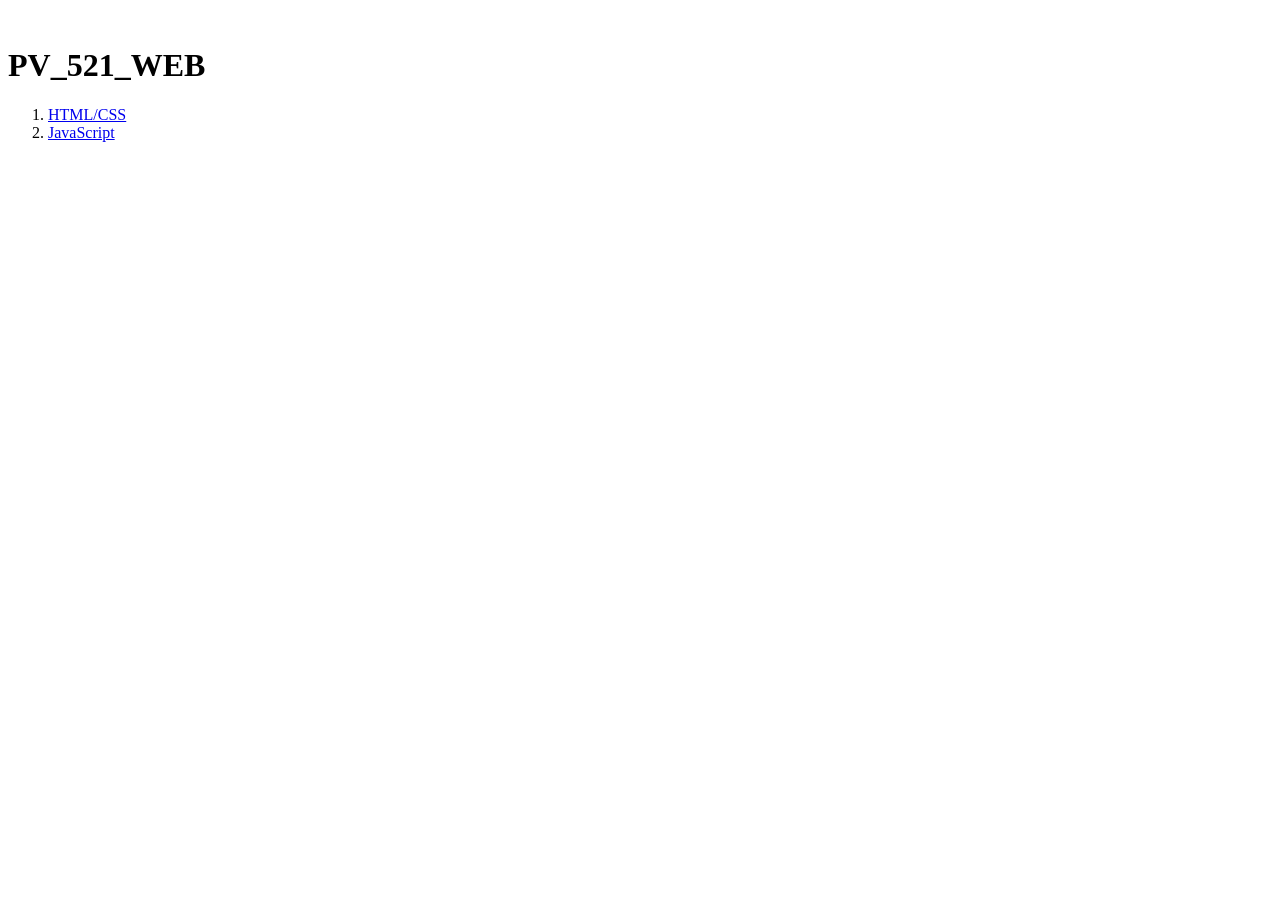
<file: index.html>
﻿﻿<!DOCTYPE html>

<html lang="en" xmlns="http://www.w3.org/1999/xhtml">
<head>
    <meta charset="utf-8" />
    <link rel="stylesheet" href="style.css">
    <title>PV_521_WEB</title>
</head>
<body>
    <h1>PV_521_WEB</h1>
    <ol>
        <li><a href="HTML/index.html">HTML/CSS</a></li>
        <li><a href="JavaScript/index.html">JavaScript</a></li>
    </ol>
</body>
</html>
</file>
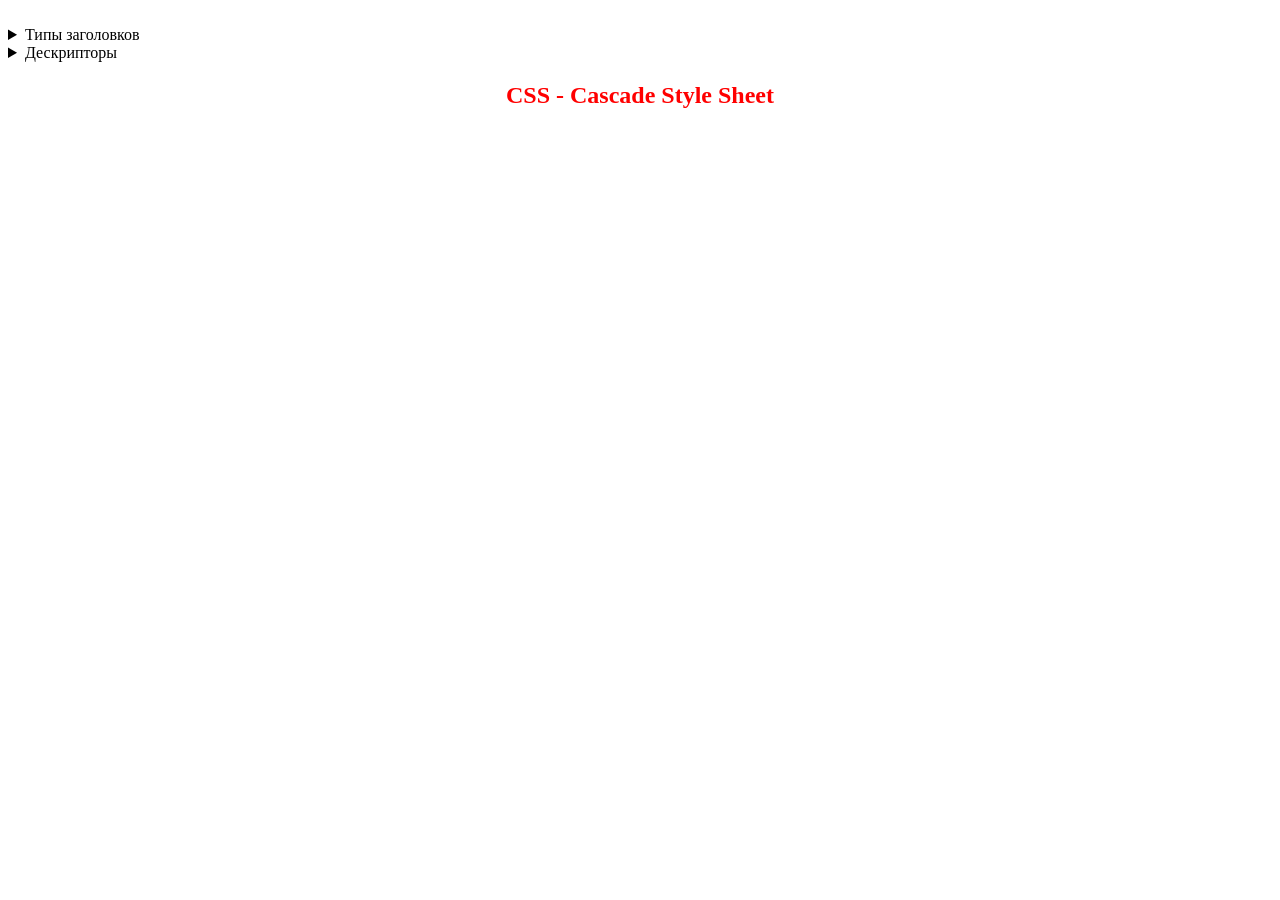
<file: 00-intro/index.html>
﻿﻿<!DOCTYPE html>

<html lang="en" xmlns="http://www.w3.org/1999/xhtml">
<head>
    <meta charset="utf-8" />
    <title>HTML lesson 1</title>
    <link rel="icon" href="litecoin.ico">
    <style>
        h2, h4, h6 {
            text-align: center;
            color: red;
            font-family: 'Segoe UI';
        }
        h4 {
            color: darkgreen;
        }
    </style>
</head>
<body>
    <details>
        <summary>Типы заголовков</summary>
        <h1>Заголовок 1 - Заголовок первого уровня может быть только один на странице!!!</h1>
        <h2>Заголовок 2</h2>
        <h3>Заголовок 3</h3>
        <h4>Заголовок 4</h4>
        <h5>Заголовок 5</h5>
        <h6>Заголовок 6</h6>
        <p>Текст</p>
    </details>
    <details>
        <summary>Дескрипторы</summary>
        <h2>Дескрипторы физического форматирования</h2>
        <b><code>&#60;p&#62;</code> (Paragraph)</b> &#8211; этот дескриптор описывает абзац;<br>
        <b><code>&lt;b&gt;	</code> (Bold)</b>		&ndash; <b>делает шрифт жирным</b>;<br>
        <b><code>&#60;i&#62;</code> (Italic)</b>	&#8210; <i>делает шрифт курсивным</i>;<br>
        <b><code>&#60;u&#62;</code> (Underline)</b>	&#8210; <u>делает шрифт подчеркнутым</u>;<br>
        <b><code>&#60;tt&#62; </code> (Teletype text)</b>	&#8210; <tt>делает шрифт моноширным (каждый символ занимает одинаковую площадь на экране)</tt>;<br>
        <b><code>&#60;sup&#62;</code> (Superscript)</b>	&#8210; <tt>Верхний <sup>индекс</sup></tt>;<br>
        <b><code>&#60;sub&#62;</code> (Subscript)</b>	&#8210; <tt>Нижний <sub>индекс</sub></tt>;<br>
        <b><code>&#60;pre&#62;</code> (Preformatted)</b>	&#8210; <pre>этот дескриптор создает предформатированный текс, 
в котором сохраняются отступы 
и переносы строк.
Кроме того, <b>предформатированный</b> текст всегда отображается <b>моноширным</b> шрифтом.
</pre>;<br>
        <hr>
        <h2>Дескрипторы логического форматирования</h2>
        <strong><code>&#60;strong&#62;</code> (Bold)</strong> &#8211; делает шрифт <strong>жирным</strong>; <br>
        <strong><code>&#60;em&#62;</code> (Emphasis)</strong> &#8211; делает шрифт <em>курсивным</em>; <br>
        <strong><code>&#60;code&#62;</code> (Mono)</strong> &#8211; делает шрифт <code>моноширным</code>; <br>
        <strong><code>&#60;abbr&#62;</code> (Abbreviation)</strong> &#8211; этим дескриптором жедательно выделять <abbr>АББРЕВИАТУРЫ</abbr>; <br>
        <strong><code>&#60;cite&#62;</code> (Citation)</strong> &#8211; этим дескриптором жедательно выделять <cite>цитаты</cite>; <br>
        <hr>
    </details>
    <h2>CSS - Cascade Style Sheet</h2>
</body>
</html>
</file>
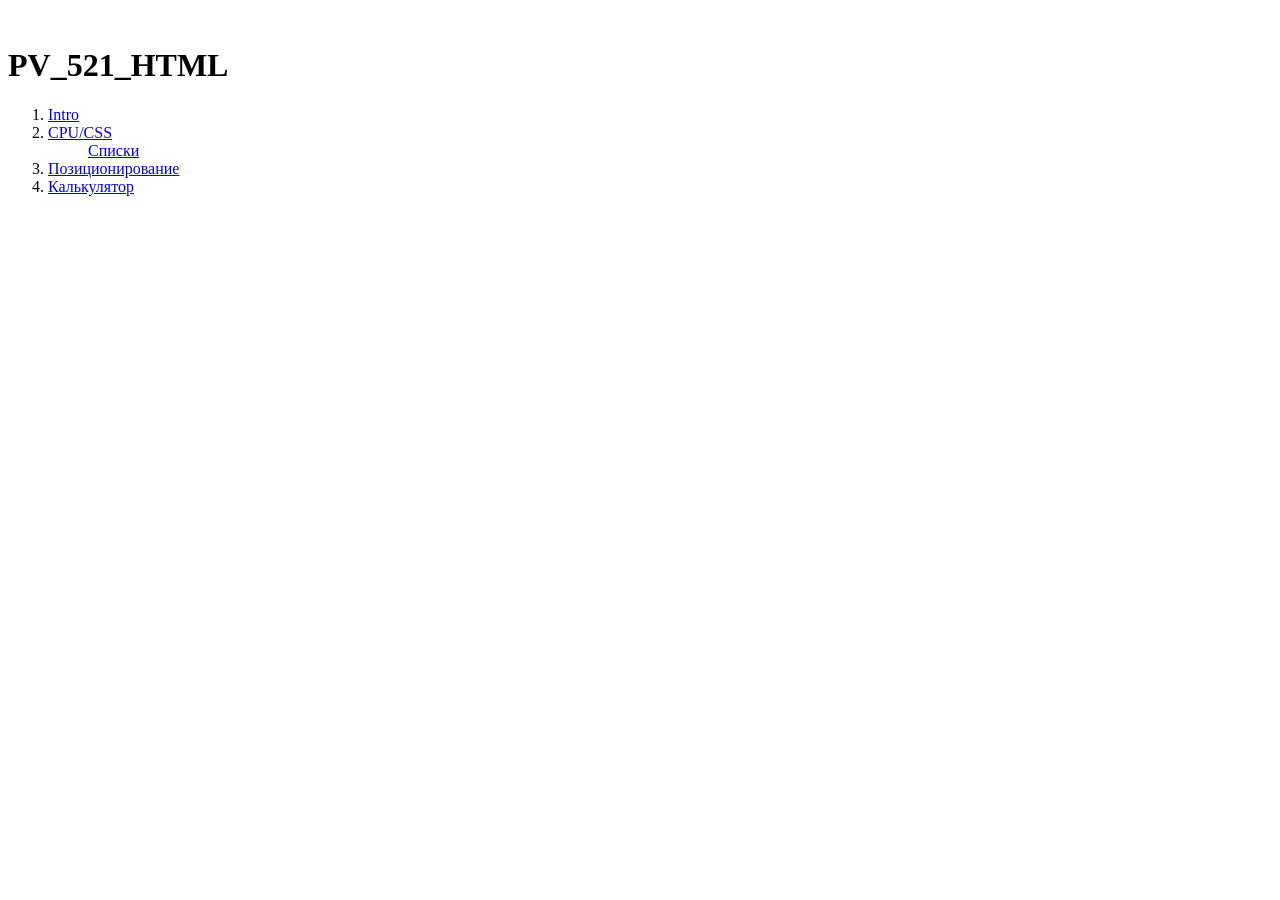
<file: HTML/index.html>
﻿﻿<!DOCTYPE html>

<html lang="en" xmlns="http://www.w3.org/1999/xhtml">
<head>
    <meta charset="utf-8" />
    <link rel="stylesheet" href="style.css">
    <title>PV_521_HTML</title>
</head>
<body>
    <h1>PV_521_HTML</h1>
    <ol>
        <li><a href="00-Intro/index.html">Intro</a></li>
        <li>
            <a href="01-CPU/CPU.html">CPU/CSS</a>
            <ul>
                <li><a href="lists.html">Списки</a></li>
            </ul>
        </li>
        <li><a href="02-Positioning/positioning.html">Позиционирование</a></li>
        <li><a href="03-Calc/calc.html">Калькулятор</a></li>
    </ol>
</body>
</html>
</file>
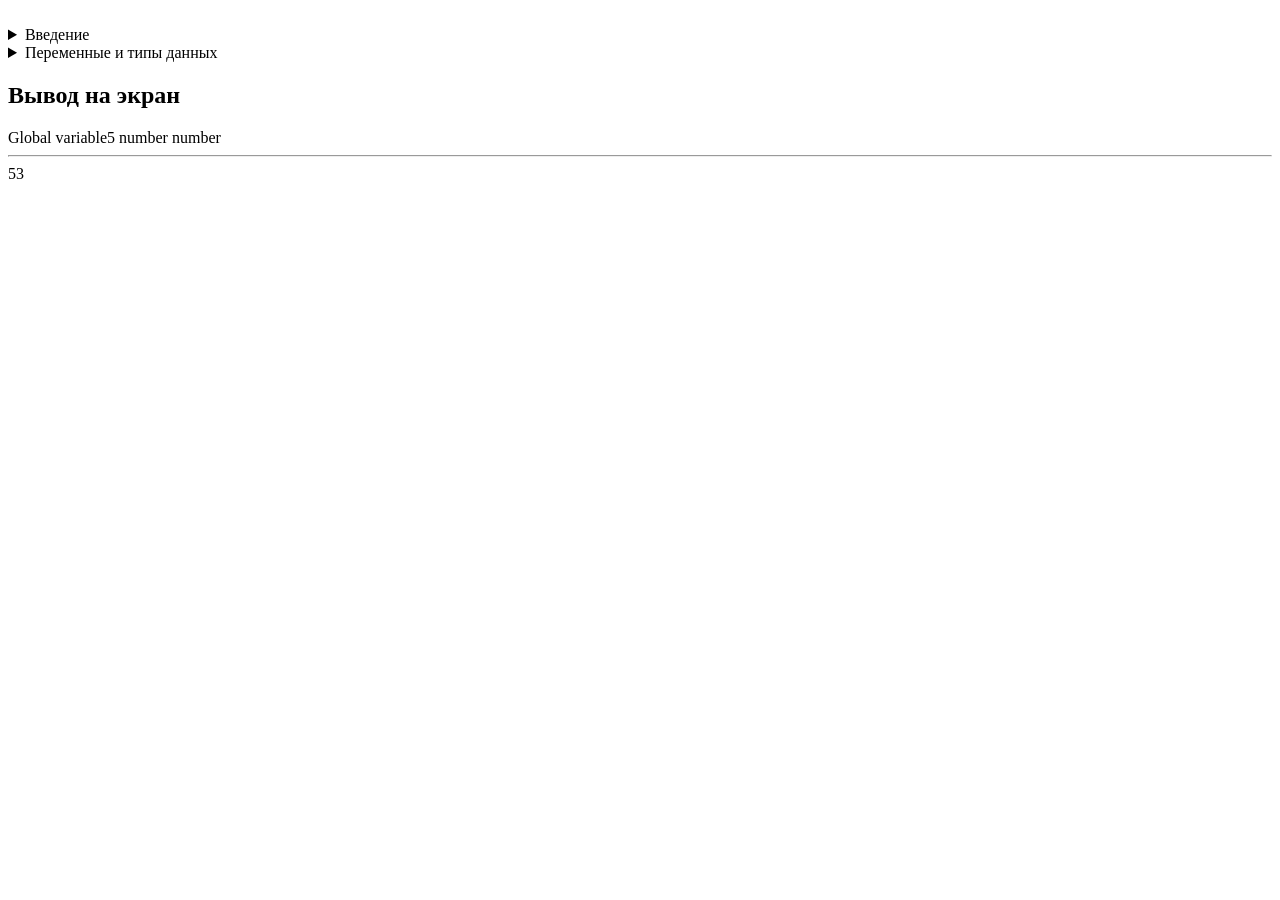
<file: JavaScript/index.html>
﻿﻿<!DOCTYPE html>

<html lang="en" xmlns="http://www.w3.org/1999/xhtml">
<head>
    <meta charset="utf-8" />
    <title>Introduction to JavaScript</title>
    <style>
        code {
            color: blue;
            font-family: 'Courier New';
            font-weight: 900;
        }
    </style>
</head>
<body>
    <details>
        <summary>Введение</summary>
        <h1>Introduction to JavaScript</h1>
        <p>
            <strong>JavaScript</strong> &#8213; это интерпретируемый язык программирования общего назначения с динамической типизацией данных.
        </p>
        <p>
            <strong>Интерпретируемый</strong> значит что программа выполняется в исходном виде, т.е., исходный код не преобразуется в машинный или промежуточный код. В связи с этим ошибок на этапе компиляции и компоновки отсутствут, есть только ошибки на этапе выполнения.
            FrontEnd
        </p>
        <p>
            <strong>Диамическая типипзация</strong> говорит о том, что тип переменных и констант определяется во время присваивания, по типу значения справа (r-value).
            l-value = r-value;
        </p>
    </details>
    <details>
        <summary>Переменные и типы данных</summary>
        <h2>Переменные и константы</h2>
        <dl>
            <dt><code style="color:blue;">var</code></dt>
            <dd>объявляет глобальную переменную, несмотря на область видимости, в которой она объявлена. Если записать значение в несуществующую переменную, то это не вызовет ошибку, это будет аналогично ключевому слову '<code>var</code>';</dd>
            <dt><code style="color:blue;">let</code></dt>
            <dd>объявляет локальную переменную, только для той области видимости, в которой она используется;</dd>
            <dt><code style="color:blue;">const</code></dt>
            <dd>объявляет константу. Константы могут быть только локальными;</dd>
        </dl>
        <h2>Типы данных:</h2>
        <ol>
            <li>
                Примитивные типы:
                <ul>
                    <li><code>Boolean</code> &#8213; принимает одно из двух значений <code>True</code>либо <code>False</code>. Значения: 0, null, '', "", `` неявно преобразуются в <code>False</code>. <code>True</code> &#8213; это любое значение, отличное от нуля или пустой строки.</li>
                    <li><code>String</code> &#8213; объект, описывающий массив символов;</li>
                    <li><code>Number</code> &#8213; вещественное (дробное число), которое является полным аналогом типа <code>double</code>. Все числовые литералы неявно преобразубтся в Number;</li>
                    <li><code>Bigint</code> &#8213; целое число неграниченных размеров;</li>
                </ul>
            </li>
            <li>
                Объекты:
                <ul>
                    <li><code>Object</code> &#8213; </li>
                    <li><code>Array</code> &#8213; </li>
                    <li><code>Function</code> &#8213; </li>
                    <li><code>Date</code> &#8213; </li>
                    <li><code>Map</code> &#8213; </li>
                    <li><code>Set</code> &#8213; </li>
                    <li><code>RegExp</code> &#8213; регулярное выражение; </li>
                </ul>
            </li>
        </ol>
    </details>
    <script>
        //alert("Hello");
        //var name = prompt("Введите Ваше имя: ");
        //alert(name);
        //alert('Привет ' + prompt("Введите Ваше имя: ") + ' we are glad to see you');
        //alert(`Привет ${prompt("Введите Ваше имя: ")}.\n Это интерполяция строк.`);
        console.log("Информацию так же можно выводить в консоль");
        document.write("<h2>Вывод на экран</h2>");
        {
            var1 = "Global variable";
            //var1 = "Глобальная переменная";
        }
        document.write(var1);
        document.writeln(5);
        document.writeln(typeof (5));
        let variable = Number("5");
        document.write(typeof (variable));
        //alert(5);
        document.write("<hr>");
        let a = '5' + 3;
        document.write(a);
    </script>
</body>
</html>
</file>
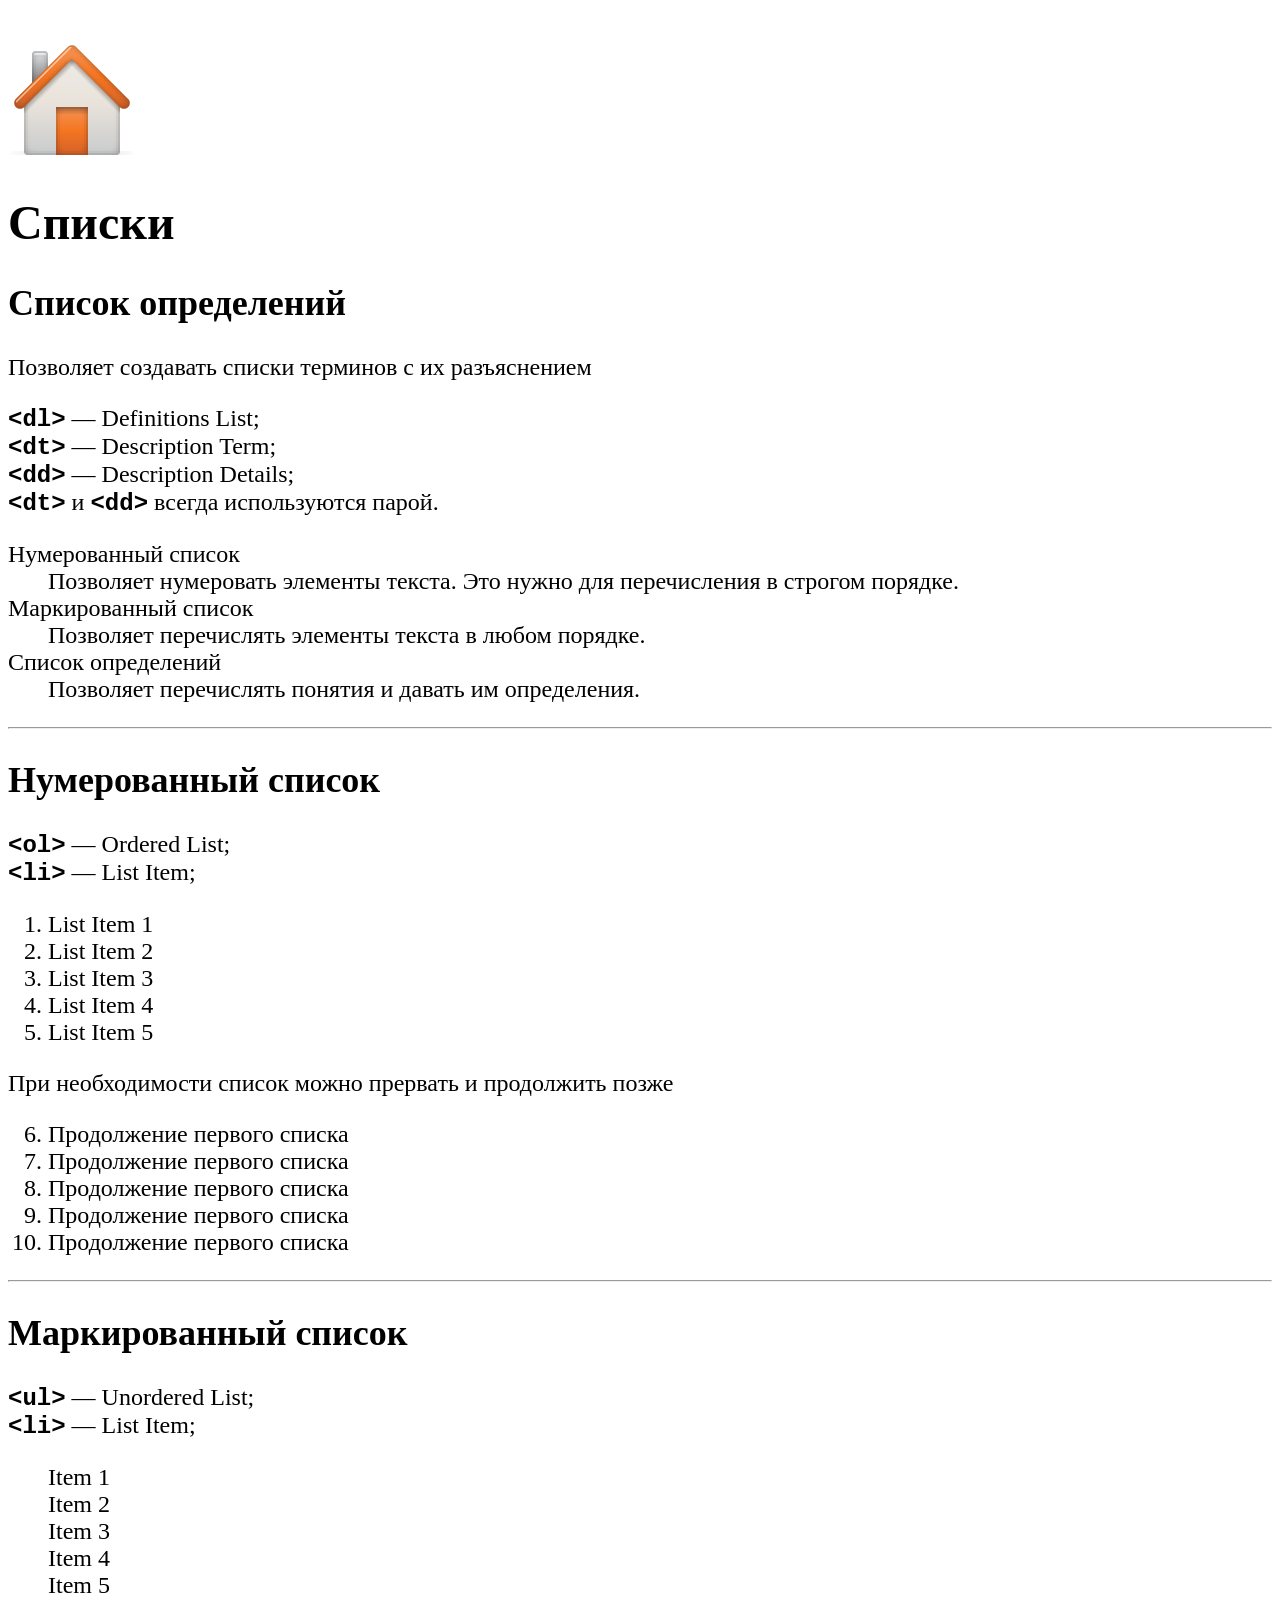
<file: lists.html>
﻿﻿<!DOCTYPE html>

<html lang="en" xmlns="http://www.w3.org/1999/xhtml">
<head>
    <meta charset="utf-8" />
    <title>Списки</title>
    <link rel="stylesheet" href="style.css">
    <style>
        body {
            font-size: 24px;
        }
        ol {

        }
        dt {
            font-weight: 500;
        }
    </style>
</head>
<body>
    <div id="home">
        <a href="index.html"><img src="home.png" alt="На главную">  </a>
    </div>
    <h1>Списки</h1>
    <h2>Список определений</h2>
    <p>Позволяет создавать списки терминов с их разъяснением</p>
    <strong><code>&#60;dl&#62;</code></strong> &#8213; Definitions List;<br>
    <strong><code>&#60;dt&#62;</code></strong> &#8213; Description Term;<br>
    <strong><code>&#60;dd&#62;</code></strong> &#8213; Description Details;<br>
    <strong><code>&#60;dt&#62;</code></strong> и <strong><code>&#60;dd&#62;</code></strong> всегда используются парой.
    <dl>
        <dt>Нумерованный список</dt>
        <dd>Позволяет нумеровать элементы текста. Это нужно для перечисления в строгом порядке.</dd>
        <dt>Маркированный список</dt>
        <dd>Позволяет перечислять элементы текста в любом порядке.</dd>
        <dt>Список определений</dt>
        <dd>Позволяет перечислять понятия и давать им определения.</dd>
    </dl>
    <hr>
    <h2>Нумерованный список</h2>
    <strong><code>&#60;ol&#62;</code></strong> &#8213; Ordered List;<br>
    <strong><code>&#60;li&#62;</code></strong> &#8213; List Item;<br>
    <ol>
        <li>List Item 1</li>
        <li>List Item 2</li>
        <li>List Item 3</li>
        <li>List Item 4</li>
        <li>List Item 5</li>
    </ol>
    <p>При необходимости список можно прервать и продолжить позже</p>
    <ol start="6">
        <li>Продолжение первого списка</li>
        <li>Продолжение первого списка</li>
        <li>Продолжение первого списка</li>
        <li>Продолжение первого списка</li>
        <li>Продолжение первого списка</li>
    </ol>
    <hr>
    <h2>Маркированный список</h2>
    <strong><code>&#60;ul&#62;</code></strong> &#8213; Unordered List;<br>
    <strong><code>&#60;li&#62;</code></strong> &#8213; List Item;<br>
    <ul>
        <li>Item 1</li>
        <li>Item 2</li>
        <li>Item 3</li>
        <li>Item 4</li>
        <li>Item 5</li>
    </ul>
</body>
</html>
</file>
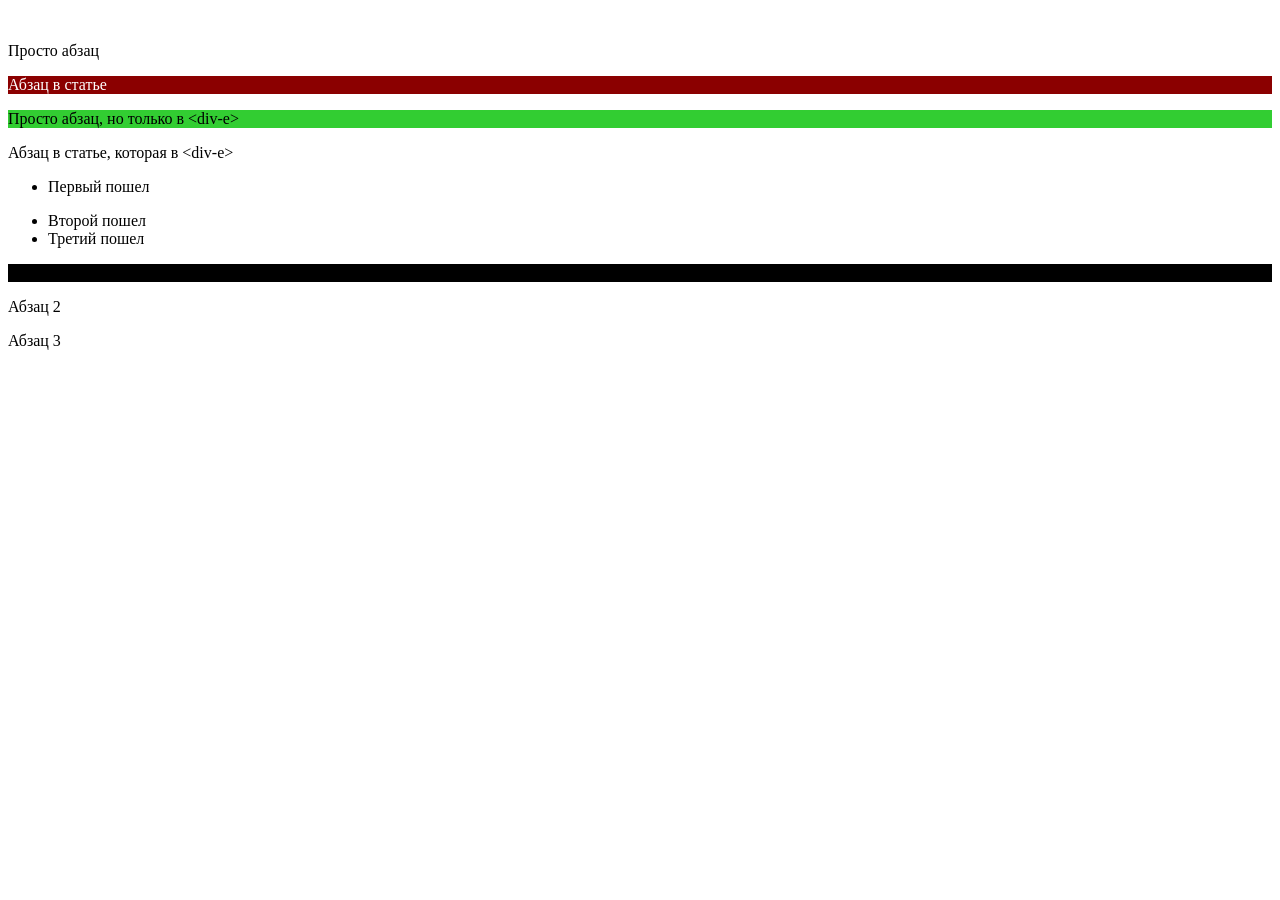
<file: selectors-relations.html>
﻿﻿<!DOCTYPE html>

<html lang="en" xmlns="http://www.w3.org/1999/xhtml">
<head>
    <meta charset="utf-8" />
    <title></title>
    <style>
        div > p {
            background-color: limegreen;
        }
        body > article > p {
            background-color: darkred;
            color: white;
        }
        ul + p {
            background-color: black;
        }
    </style>
</head>
<body>
    <p>Просто абзац</p>
    <article>
        <p>Абзац в статье</p>
    </article>
    <div>
        <p>Просто абзац, но только в &lt;div-e&gt;</p>
        <article>
            <p>Абзац в статье, которая в &lt;div-e&gt;</p>
        </article>
    </div>
    <ul>
        <li><p>Первый пошел</p></li>
        <li>Второй пошел</li>
        <li>Третий пошел</li>
    </ul>
    <p>Абзац 1</p>
    <p>Абзац 2</p>
    <p>Абзац 3</p>
</body>
</html>
</file>
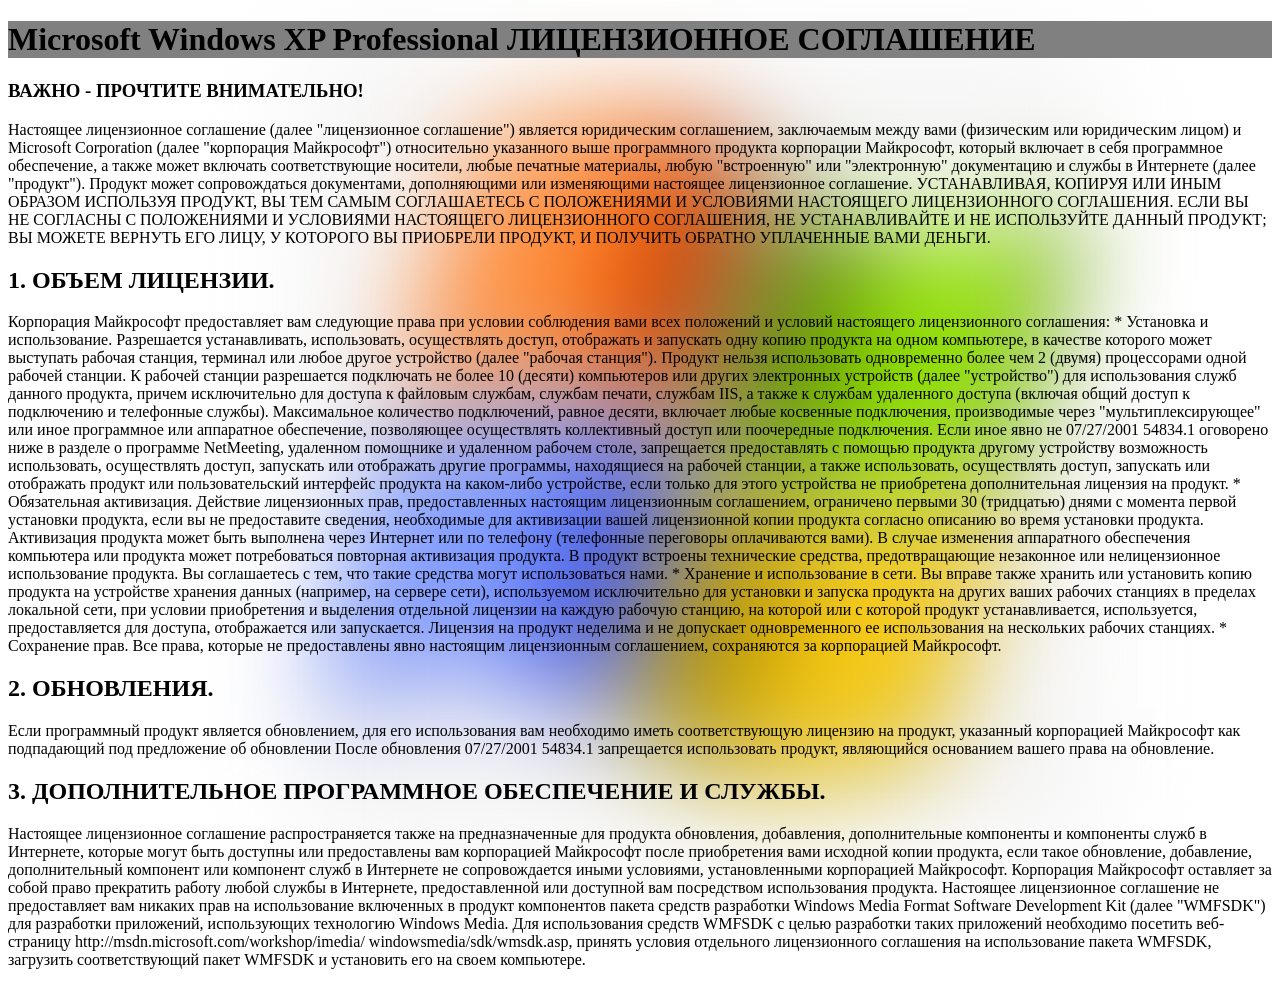
<file: 02-Positioning/positioning.html>
﻿<!DOCTYPE html>

<html lang="en" xmlns="http://www.w3.org/1999/xhtml">
<head>
    <meta charset="utf-8" />
    <title>Позиционирование</title>
    <link rel="stylesheet" href="positioning.css">
</head>
<body>
    <h1>Microsoft Windows XP Professional ЛИЦЕНЗИОННОЕ СОГЛАШЕНИЕ </h1>
    <h3>ВАЖНО - ПРОЧТИТЕ ВНИМАТЕЛЬНО!</h3>
    <div>
        <p>
            Настоящее лицензионное соглашение (далее
            "лицензионное соглашение") является юридическим
            соглашением, заключаемым между вами (физическим
            или юридическим лицом) и Microsoft Corporation
            (далее "корпорация Майкрософт") относительно
            указанного выше программного продукта корпорации
            Майкрософт, который включает в себя программное
            обеспечение, а также может включать
            соответствующие носители, любые печатные
            материалы, любую "встроенную" или "электронную"
            документацию и службы в Интернете (далее
            "продукт"). Продукт может сопровождаться
            документами, дополняющими или изменяющими
            настоящее лицензионное соглашение.
            УСТАНАВЛИВАЯ, КОПИРУЯ ИЛИ ИНЫМ ОБРАЗОМ
            ИСПОЛЬЗУЯ ПРОДУКТ, ВЫ ТЕМ САМЫМ СОГЛАШАЕТЕСЬ
            С ПОЛОЖЕНИЯМИ И УСЛОВИЯМИ НАСТОЯЩЕГО
            ЛИЦЕНЗИОННОГО СОГЛАШЕНИЯ. ЕСЛИ ВЫ НЕ
            СОГЛАСНЫ С ПОЛОЖЕНИЯМИ И УСЛОВИЯМИ
            НАСТОЯЩЕГО ЛИЦЕНЗИОННОГО СОГЛАШЕНИЯ, НЕ
            УСТАНАВЛИВАЙТЕ И НЕ ИСПОЛЬЗУЙТЕ ДАННЫЙ
            ПРОДУКТ; ВЫ МОЖЕТЕ ВЕРНУТЬ ЕГО ЛИЦУ, У
            КОТОРОГО ВЫ ПРИОБРЕЛИ ПРОДУКТ, И ПОЛУЧИТЬ
            ОБРАТНО УПЛАЧЕННЫЕ ВАМИ ДЕНЬГИ.
        </p>
        <img src="windows-xp-logo.png" alt="Logo" class="logo" />
    </div>
    <h2>1. ОБЪЕМ ЛИЦЕНЗИИ.</h2>
    <p>
        Корпорация Майкрософт предоставляет вам следующие
        права при условии соблюдения вами всех положений и
        условий настоящего лицензионного соглашения:
        * Установка и использование.
        Разрешается устанавливать, использовать,
        осуществлять доступ, отображать и запускать одну
        копию продукта на одном компьютере, в качестве
        которого может выступать рабочая станция, терминал
        или любое другое устройство (далее "рабочая
        станция"). Продукт нельзя использовать
        одновременно более чем 2 (двумя) процессорами
        одной рабочей станции. К рабочей станции
        разрешается подключать не более 10 (десяти)
        компьютеров или других электронных устройств
        (далее "устройство") для использования служб
        данного продукта, причем исключительно для доступа
        к файловым службам, службам печати, службам IIS, а
        также к службам удаленного доступа (включая общий
        доступ к подключению и телефонные службы).
        Максимальное количество подключений, равное
        десяти, включает любые косвенные подключения,
        производимые через "мультиплексирующее" или иное
        программное или аппаратное обеспечение,
        позволяющее осуществлять коллективный доступ или
        поочередные подключения. Если иное явно не
        07/27/2001 54834.1
        оговорено ниже в разделе о программе NetMeeting,
        удаленном помощнике и удаленном рабочем столе,
        запрещается предоставлять с помощью продукта
        другому устройству возможность использовать,
        осуществлять доступ, запускать или отображать
        другие программы, находящиеся на рабочей станции,
        а также использовать, осуществлять доступ,
        запускать или отображать продукт или
        пользовательский интерфейс продукта на каком-либо
        устройстве, если только для этого устройства не
        приобретена дополнительная лицензия на продукт.
        * Обязательная активизация.
        Действие лицензионных прав, предоставленных
        настоящим лицензионным соглашением, ограничено
        первыми 30 (тридцатью) днями с момента первой
        установки продукта, если вы не предоставите
        сведения, необходимые для активизации вашей
        лицензионной копии продукта согласно описанию во
        время установки продукта. Активизация продукта
        может быть выполнена через Интернет или по
        телефону (телефонные переговоры оплачиваются
        вами). В случае изменения аппаратного обеспечения
        компьютера или продукта может потребоваться
        повторная активизация продукта. В продукт встроены
        технические средства, предотвращающие незаконное
        или нелицензионное использование продукта. Вы
        соглашаетесь с тем, что такие средства могут
        использоваться нами.
        * Хранение и использование в сети.
        Вы вправе также хранить или установить копию
        продукта на устройстве хранения данных (например,
        на сервере сети), используемом исключительно для
        установки и запуска продукта на других ваших
        рабочих станциях в пределах локальной сети, при
        условии приобретения и выделения отдельной
        лицензии на каждую рабочую станцию, на которой или
        с которой продукт устанавливается, используется,
        предоставляется для доступа, отображается или
        запускается. Лицензия на продукт неделима и не
        допускает одновременного ее использования на
        нескольких рабочих станциях.
        * Сохранение прав.
        Все права, которые не предоставлены явно настоящим
        лицензионным соглашением, сохраняются за
        корпорацией Майкрософт.
    </p>
    <h2>2. ОБНОВЛЕНИЯ.</h2>
    <p>
        Если программный продукт является обновлением, для
        его использования вам необходимо иметь
        соответствующую лицензию на продукт, указанный
        корпорацией Майкрософт как подпадающий под
        предложение об обновлении После обновления
        07/27/2001 54834.1
        запрещается использовать продукт, являющийся
        основанием вашего права на обновление.
    </p>
    <h2>
        3. ДОПОЛНИТЕЛЬНОЕ ПРОГРАММНОЕ ОБЕСПЕЧЕНИЕ И
        СЛУЖБЫ.
    </h2>
    <p>
        Настоящее лицензионное соглашение распространяется
        также на предназначенные для продукта обновления,
        добавления, дополнительные компоненты и компоненты
        служб в Интернете, которые могут быть доступны или
        предоставлены вам корпорацией Майкрософт после
        приобретения вами исходной копии продукта, если
        такое обновление, добавление, дополнительный
        компонент или компонент служб в Интернете не
        сопровождается иными условиями, установленными
        корпорацией Майкрософт. Корпорация Майкрософт
        оставляет за собой право прекратить работу любой
        службы в Интернете, предоставленной или доступной
        вам посредством использования продукта. Настоящее
        лицензионное соглашение не предоставляет вам
        никаких прав на использование включенных в продукт
        компонентов пакета средств разработки Windows
        Media Format Software Development Kit (далее
        "WMFSDK") для разработки приложений, использующих
        технологию Windows Media. Для использования
        средств WMFSDK с целью разработки таких приложений
        необходимо посетить веб-страницу
        http://msdn.microsoft.com/workshop/imedia/
        windowsmedia/sdk/wmsdk.asp, принять условия
        отдельного лицензионного соглашения на
        использование пакета WMFSDK, загрузить
        соответствующий пакет WMFSDK и установить его на
        своем компьютере.
    </p>
</body>
</html>
</file>
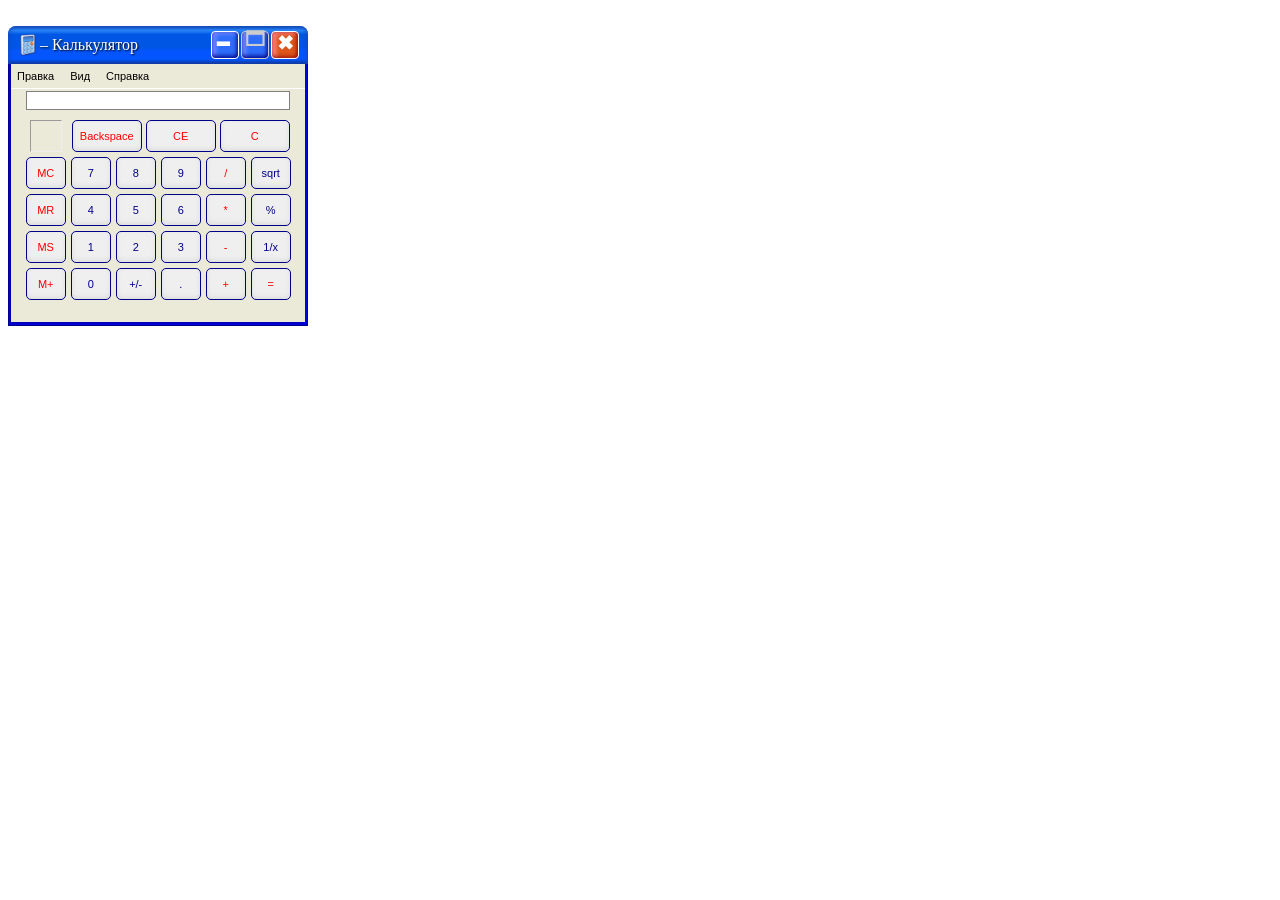
<file: 03-Calc/calc.html>
﻿﻿<!DOCTYPE html>

<html lang="en" xmlns="http://www.w3.org/1999/xhtml">
<head>
    <meta charset="utf-8" />
    <link rel="stylesheet" href="calc.css">
    <title>Калькулятор</title>
</head>
<body>
    <div class="main-window">
        <div class="title-bar">
            <div class="title-bar-left-side">
                <img src="CalcXP.ico" class="app-icon" />
                <div>&#8211 Калькулятор</div>
            </div>
            <div class="title-bar-right-side">
                <button class="control-button">				<div class="control-button-signature" style="margin-left:-4px;">&#x1F5D5;</div></button>
                <button class="control-button" disabled>	<div class="control-button-signature">&#128470;</div></button>
                <button class="control-button close-button"><div class="control-button-signature close-button-signature ">&#10006; </div></button>
            </div>
        </div>
        <div class="client-rect">
            <div class="work-area">
                <div class="menu-bar">
                    <button class="menu-button">Правка</button>
                    <button class="menu-button">Вид</button>
                    <button class="menu-button">Справка</button>
                </div>
                <div class="display-container">
                    <input type="text" class="display" />
                </div>
                <div class="calc-buttons">
                    <div class="square"></div>
                    <div class="clear-buttons">
                        <button>Backspace</button>
                        <button>CE</button>
                        <button>C</button>
                    </div>
                    <button class="memory-button">MC</button>
                    <button>7</button>
                    <button>8</button>
                    <button>9</button>
                    <button class="operation-button">/</button>
                    <button>sqrt</button>
                    <button class="memory-button">MR</button>
                    <button>4</button>
                    <button>5</button>
                    <button>6</button>
                    <button class="operation-button">*</button>
                    <button>%</button>
                    <button class="memory-button">MS</button>
                    <button>1</button>
                    <button>2</button>
                    <button>3</button>
                    <button class="operation-button">-</button>
                    <button>1/x</button>
                    <button class="memory-button">M+</button>
                    <button>0</button>
                    <button>+/-</button>
                    <button>.</button>
                    <button class="operation-button">+</button>
                    <button class="operation-button">=</button>
                </div>
            </div>
        </div>
    </div>
</body>
</html>
</file>
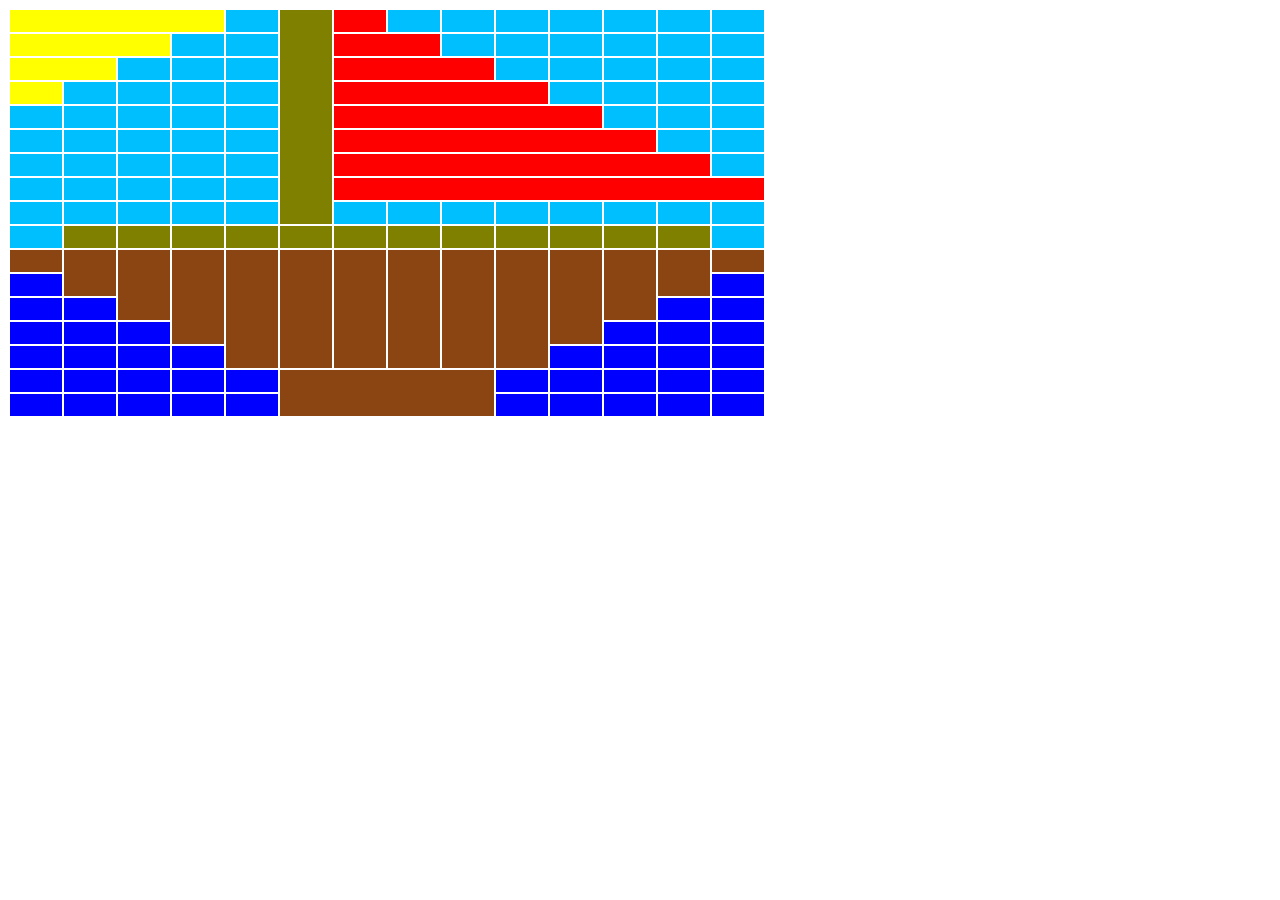
<file: risunok/korablik.html>
﻿<!DOCTYPE html>

<html lang="en" xmlns="http://www.w3.org/1999/xhtml">
<head>
    <meta charset="utf-8" />
    <title></title>
</head>
<body>
    <table>
        <tr>
            <th style="background-color: yellow; width: 50px; height: 20px;" colspan="4"> </th>
            <th style="background-color: deepskyblue; width: 50px; height: 20px;"> </th>
            <th style="background-color: olive; width: 50px; height: 20px;" rowspan="9"> </th>
            <th style="background-color: red; width: 50px; height: 20px;"> </th>
            <th style="background-color: deepskyblue; width: 50px; height: 20px;"> </th>
            <th style="background-color: deepskyblue; width: 50px; height: 20px;"> </th>
            <th style="background-color: deepskyblue; width: 50px; height: 20px;"> </th>
            <th style="background-color: deepskyblue; width: 50px; height: 20px;"> </th>
            <th style="background-color: deepskyblue; width: 50px; height: 20px;"> </th>
            <th style="background-color: deepskyblue; width: 50px; height: 20px;"> </th>
            <th style="background-color: deepskyblue; width: 50px; height: 20px;"> </th>
        </tr>
        <tr>
            <th style="background-color: yellow; width: 50px; height: 20px;" colspan="3"> </th>
            <th style="background-color: deepskyblue; width: 50px; height: 20px;"> </th>
            <th style="background-color: deepskyblue; width: 50px; height: 20px;"> </th>
            <th style="background-color: red; width: 50px; height: 20px;" colspan="2"> </th>
            <th style="background-color: deepskyblue; width: 50px; height: 20px;"> </th>
            <th style="background-color: deepskyblue; width: 50px; height: 20px;"> </th>
            <th style="background-color: deepskyblue; width: 50px; height: 20px;"> </th>
            <th style="background-color: deepskyblue; width: 50px; height: 20px;"> </th>
            <th style="background-color: deepskyblue; width: 50px; height: 20px;"> </th>
            <th style="background-color: deepskyblue; width: 50px; height: 20px;"> </th>
        </tr>
        <tr>
            <th style="background-color: yellow; width: 50px; height: 20px;" colspan="2"> </th>
            <th style="background-color: deepskyblue; width: 50px; height: 20px;"> </th>
            <th style="background-color: deepskyblue; width: 50px; height: 20px;"> </th>
            <th style="background-color: deepskyblue; width: 50px; height: 20px;"> </th>
            <th style="background-color: red; width: 50px; height: 20px;" colspan="3"> </th>
            <th style="background-color: deepskyblue; width: 50px; height: 20px;"> </th>
            <th style="background-color: deepskyblue; width: 50px; height: 20px;"> </th>
            <th style="background-color: deepskyblue; width: 50px; height: 20px;"> </th>
            <th style="background-color: deepskyblue; width: 50px; height: 20px;"> </th>
            <th style="background-color: deepskyblue; width: 50px; height: 20px;"> </th>
        </tr>
        <tr>
            <th style="background-color: yellow; width: 50px; height: 20px;"> </th>
            <th style="background-color: deepskyblue; width: 50px; height: 20px;"> </th>
            <th style="background-color: deepskyblue; width: 50px; height: 20px;"> </th>
            <th style="background-color: deepskyblue; width: 50px; height: 20px;"> </th>
            <th style="background-color: deepskyblue; width: 50px; height: 20px;"> </th>
            <th style="background-color: red; width: 50px; height: 20px;" colspan="4"> </th>
            <th style="background-color: deepskyblue; width: 50px; height: 20px;"> </th>
            <th style="background-color: deepskyblue; width: 50px; height: 20px;"> </th>
            <th style="background-color: deepskyblue; width: 50px; height: 20px;"> </th>
            <th style="background-color: deepskyblue; width: 50px; height: 20px;"> </th>
        </tr>
        <tr>
            <th style="background-color: deepskyblue; width: 50px; height: 20px;"> </th>
            <th style="background-color: deepskyblue; width: 50px; height: 20px;"> </th>
            <th style="background-color: deepskyblue; width: 50px; height: 20px;"> </th>
            <th style="background-color: deepskyblue; width: 50px; height: 20px;"> </th>
            <th style="background-color: deepskyblue; width: 50px; height: 20px;"> </th>
            <th style="background-color: red; width: 50px; height: 20px;" colspan="5"> </th>
            <th style="background-color: deepskyblue; width: 50px; height: 20px;"> </th>
            <th style="background-color: deepskyblue; width: 50px; height: 20px;"> </th>
            <th style="background-color: deepskyblue; width: 50px; height: 20px;"> </th>
        </tr>
        <tr>
            <th style="background-color: deepskyblue; width: 50px; height: 20px;"> </th>
            <th style="background-color: deepskyblue; width: 50px; height: 20px;"> </th>
            <th style="background-color: deepskyblue; width: 50px; height: 20px;"> </th>
            <th style="background-color: deepskyblue; width: 50px; height: 20px;"> </th>
            <th style="background-color: deepskyblue; width: 50px; height: 20px;"> </th>
            <th style="background-color: red; width: 50px; height: 20px;" colspan="6"> </th>
            <th style="background-color: deepskyblue; width: 50px; height: 20px;"> </th>
            <th style="background-color: deepskyblue; width: 50px; height: 20px;"> </th>
        </tr>
        <tr>
            <th style="background-color: deepskyblue; width: 50px; height: 20px;"> </th>
            <th style="background-color: deepskyblue; width: 50px; height: 20px;"> </th>
            <th style="background-color: deepskyblue; width: 50px; height: 20px;"> </th>
            <th style="background-color: deepskyblue; width: 50px; height: 20px;"> </th>
            <th style="background-color: deepskyblue; width: 50px; height: 20px;"> </th>
            <th style="background-color: red; width: 50px; height: 20px;" colspan="7"> </th>
            <th style="background-color: deepskyblue; width: 50px; height: 20px;"> </th>
        </tr>
        <tr>
            <th style="background-color: deepskyblue; width: 50px; height: 20px;"> </th>
            <th style="background-color: deepskyblue; width: 50px; height: 20px;"> </th>
            <th style="background-color: deepskyblue; width: 50px; height: 20px;"> </th>
            <th style="background-color: deepskyblue; width: 50px; height: 20px;"> </th>
            <th style="background-color: deepskyblue; width: 50px; height: 20px;"> </th>
            <th style="background-color: red; width: 50px; height: 20px;" colspan="8"> </th>
        </tr>
        <tr>
            <th style="background-color: deepskyblue; width: 50px; height: 20px;"> </th>
            <th style="background-color: deepskyblue; width: 50px; height: 20px;"> </th>
            <th style="background-color: deepskyblue; width: 50px; height: 20px;"> </th>
            <th style="background-color: deepskyblue; width: 50px; height: 20px;"> </th>
            <th style="background-color: deepskyblue; width: 50px; height: 20px;"> </th>
            <th style="background-color: deepskyblue; width: 50px; height: 20px;"> </th>
            <th style="background-color: deepskyblue; width: 50px; height: 20px;"> </th>
            <th style="background-color: deepskyblue; width: 50px; height: 20px;"> </th>
            <th style="background-color: deepskyblue; width: 50px; height: 20px;"> </th>
            <th style="background-color: deepskyblue; width: 50px; height: 20px;"> </th>
            <th style="background-color: deepskyblue; width: 50px; height: 20px;"> </th>
            <th style="background-color: deepskyblue; width: 50px; height: 20px;"> </th>
            <th style="background-color: deepskyblue; width: 50px; height: 20px;"> </th>
        </tr>
        <tr>
            <th style="background-color: deepskyblue; width: 50px; height: 20px;"> </th>
            <th style="background-color: olive; width: 50px; height: 20px;"> </th>
            <th style="background-color: olive; width: 50px; height: 20px;"> </th>
            <th style="background-color: olive; width: 50px; height: 20px;"> </th>
            <th style="background-color: olive; width: 50px; height: 20px;"> </th>
            <th style="background-color: olive; width: 50px; height: 20px;"> </th>
            <th style="background-color: olive; width: 50px; height: 20px;"> </th>
            <th style="background-color: olive; width: 50px; height: 20px;"> </th>
            <th style="background-color: olive; width: 50px; height: 20px;"> </th>
            <th style="background-color: olive; width: 50px; height: 20px;"> </th>
            <th style="background-color: olive; width: 50px; height: 20px;"> </th>
            <th style="background-color: olive; width: 50px; height: 20px;"> </th>
            <th style="background-color: olive; width: 50px; height: 20px;"> </th>
            <th style="background-color: deepskyblue; width: 50px; height: 20px;"> </th>
        </tr>
        <tr>
            <th style="background-color: saddlebrown; width: 50px; height: 20px;"> </th>
            <th style="background-color: saddlebrown; width: 50px; height: 20px;" rowspan="2"> </th>
            <th style="background-color: saddlebrown; width: 50px; height: 20px;" rowspan="3"> </th>
            <th style="background-color: saddlebrown; width: 50px; height: 20px;" rowspan="4"> </th>
            <th style="background-color: saddlebrown; width: 50px; height: 20px;" rowspan="5"> </th>
            <th style="background-color: saddlebrown; width: 50px; height: 20px;" rowspan="5"> </th>
            <th style="background-color: saddlebrown; width: 50px; height: 20px;" rowspan="5"> </th>
            <th style="background-color: saddlebrown; width: 50px; height: 20px;" rowspan="5"> </th>
            <th style="background-color: saddlebrown; width: 50px; height: 20px;" rowspan="5"> </th>
            <th style="background-color: saddlebrown; width: 50px; height: 20px;" rowspan="5"> </th>
            <th style="background-color: saddlebrown; width: 50px; height: 20px;" rowspan="4"> </th>
            <th style="background-color: saddlebrown; width: 50px; height: 20px;" rowspan="3"> </th>
            <th style="background-color: saddlebrown; width: 50px; height: 20px;" rowspan="2"> </th>
            <th style="background-color: saddlebrown; width: 50px; height: 20px;"> </th>
        </tr>
        <tr>
            <th style="background-color: blue; width: 50px; height: 20px;"> </th>
            <th style="background-color: blue; width: 50px; height: 20px;"> </th>
        </tr>
        <tr>
            <th style="background-color: blue; width: 50px; height: 20px;"> </th>
            <th style="background-color: blue; width: 50px; height: 20px;"> </th>
            <th style="background-color: blue; width: 50px; height: 20px;"> </th>
            <th style="background-color: blue; width: 50px; height: 20px;"> </th>
        </tr>
        <tr>
            <th style="background-color: blue; width: 50px; height: 20px;"> </th>
            <th style="background-color: blue; width: 50px; height: 20px;"> </th>
            <th style="background-color: blue; width: 50px; height: 20px;"> </th>
            <th style="background-color: blue; width: 50px; height: 20px;"> </th>
            <th style="background-color: blue; width: 50px; height: 20px;"> </th>
            <th style="background-color: blue; width: 50px; height: 20px;"> </th>
        </tr>
        <tr>
            <th style="background-color: blue; width: 50px; height: 20px;"> </th>
            <th style="background-color: blue; width: 50px; height: 20px;"> </th>
            <th style="background-color: blue; width: 50px; height: 20px;"> </th>
            <th style="background-color: blue; width: 50px; height: 20px;"> </th>
            <th style="background-color: blue; width: 50px; height: 20px;"> </th>
            <th style="background-color: blue; width: 50px; height: 20px;"> </th>
            <th style="background-color: blue; width: 50px; height: 20px;"> </th>
            <th style="background-color: blue; width: 50px; height: 20px;"> </th>
        </tr>
        <tr>
            <th style="background-color: blue; width: 50px; height: 20px;"> </th>
            <th style="background-color: blue; width: 50px; height: 20px;"> </th>
            <th style="background-color: blue; width: 50px; height: 20px;"> </th>
            <th style="background-color: blue; width: 50px; height: 20px;"> </th>
            <th style="background-color: blue; width: 50px; height: 20px;"> </th>
            <th style="background-color: saddlebrown; width: 50px; height: 20px;" colspan="4" rowspan="2"> </th>
            <th style="background-color: blue; width: 50px; height: 20px;"> </th>
            <th style="background-color: blue; width: 50px; height: 20px;"> </th>
            <th style="background-color: blue; width: 50px; height: 20px;"> </th>
            <th style="background-color: blue; width: 50px; height: 20px;"> </th>
            <th style="background-color: blue; width: 50px; height: 20px;"> </th>
        </tr>
        <tr>
            <th style="background-color: blue; width: 50px; height: 20px;"> </th>
            <th style="background-color: blue; width: 50px; height: 20px;"> </th>
            <th style="background-color: blue; width: 50px; height: 20px;"> </th>
            <th style="background-color: blue; width: 50px; height: 20px;"> </th>
            <th style="background-color: blue; width: 50px; height: 20px;"> </th>
            <th style="background-color: blue; width: 50px; height: 20px;"> </th>
            <th style="background-color: blue; width: 50px; height: 20px;"> </th>
            <th style="background-color: blue; width: 50px; height: 20px;"> </th>
            <th style="background-color: blue; width: 50px; height: 20px;"> </th>
            <th style="background-color: blue; width: 50px; height: 20px;"> </th>
        </tr>
    </table>
</body>
</html>
</file>
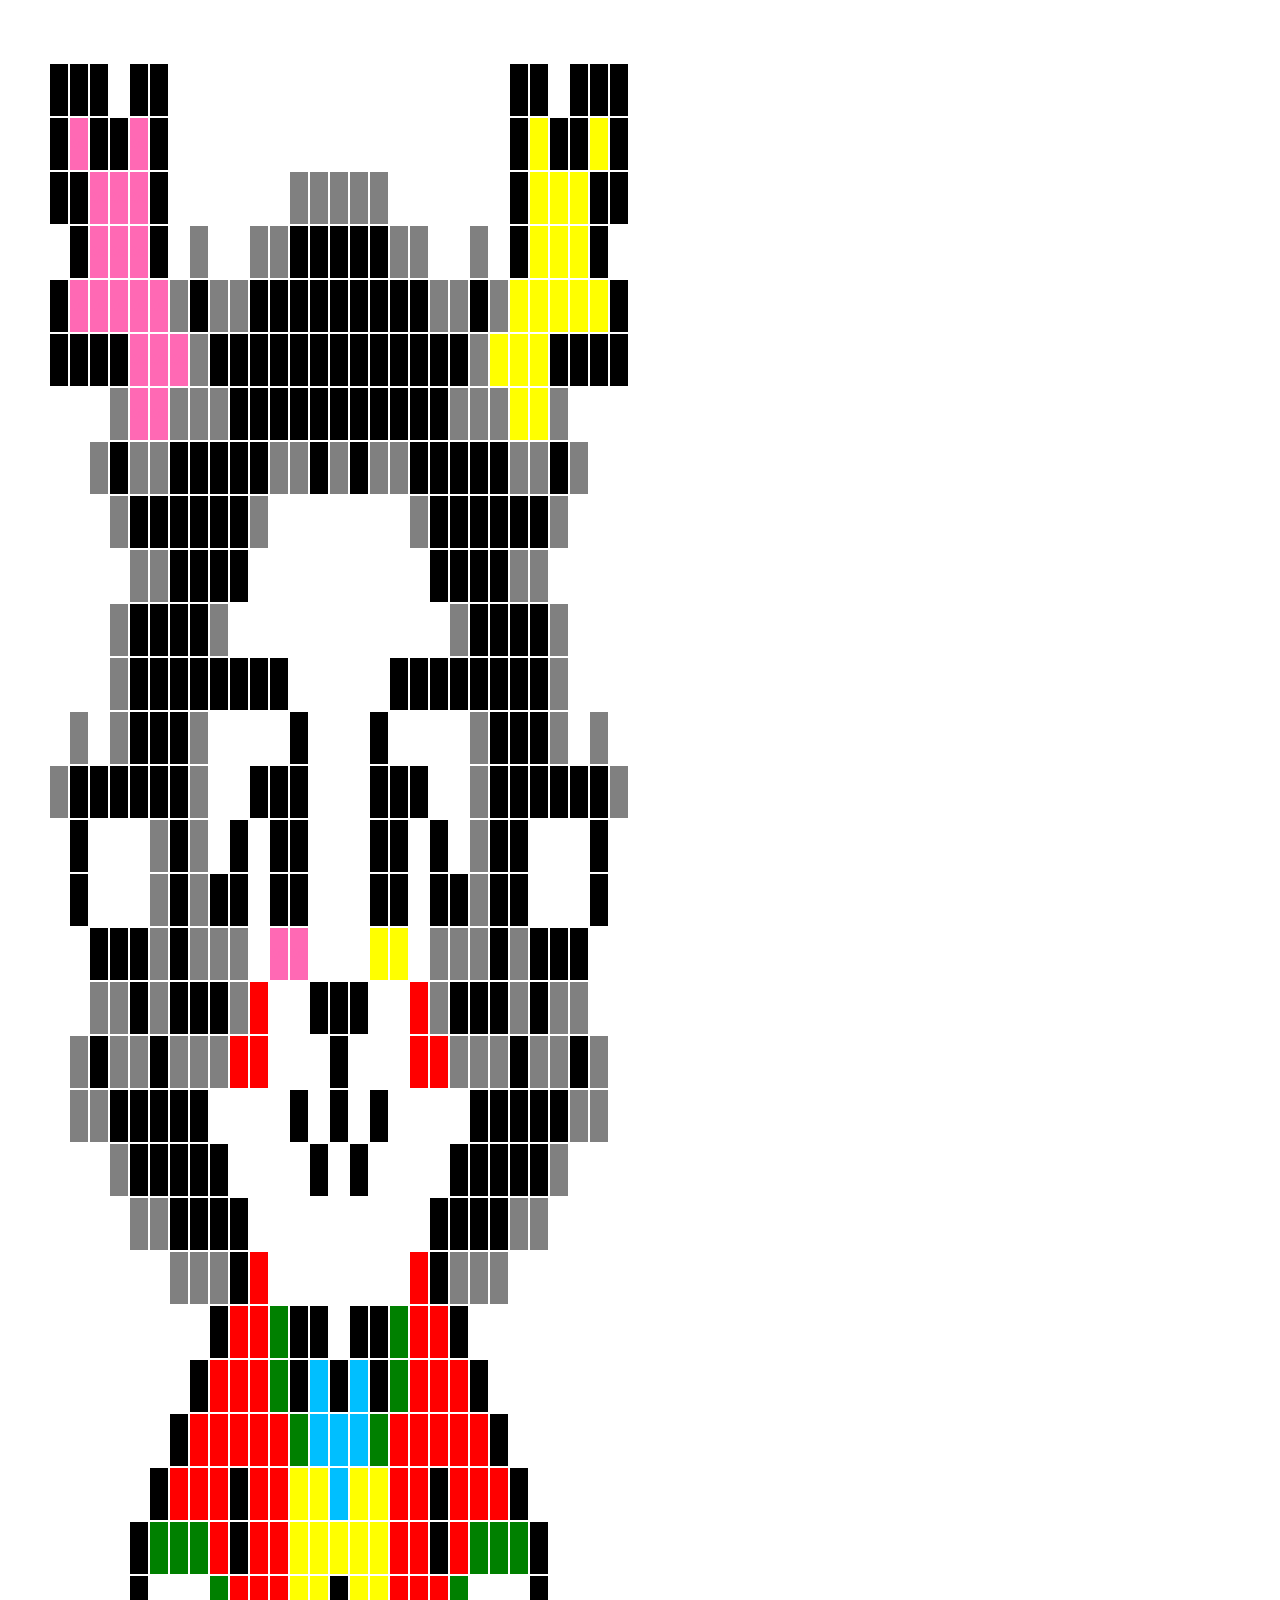
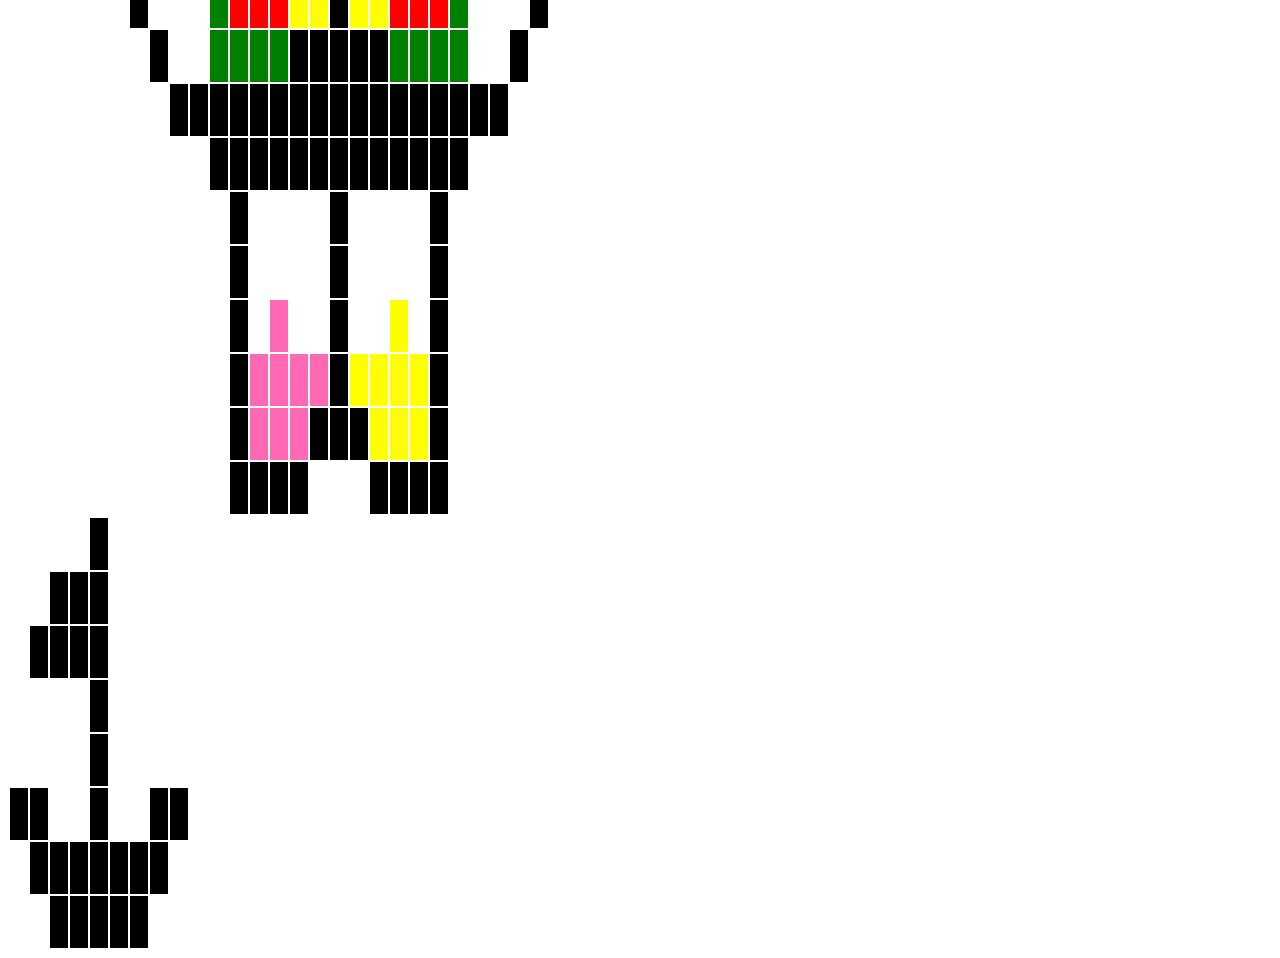
<file: risunok/ris.html>
﻿<!DOCTYPE html>

<html lang="en" xmlns="http://www.w3.org/1999/xhtml">
<head>
    <meta charset="utf-8" />
    <title></title>
</head>
<body>
    <table>
        <tr>
            <th style="background-color: white"><p style="color: white; ">00</p></th>
            <th style="background-color: white"><p style="color: white; ">00</p></th>
            <th style="background-color: white"><p style="color: white; ">00</p></th>
            <th style="background-color: white"><p style="color: white; ">00</p></th>
            <th style="background-color: white"><p style="color: white; ">00</p></th>
            <th style="background-color: white"><p style="color: white; ">00</p></th>
            <th style="background-color: white"><p style="color: white; ">00</p></th>
            <th style="background-color: white"><p style="color: white; ">00</p></th>
            <th style="background-color: white"><p style="color: white; ">00</p></th>
            <th style="background-color: white"><p style="color: white; ">00</p></th>
            <th style="background-color: white"><p style="color: white; ">00</p></th>
            <th style="background-color: white"><p style="color: white; ">00</p></th>
            <th style="background-color: white"><p style="color: white; ">00</p></th>
            <th style="background-color: white"><p style="color: white; ">00</p></th>
            <th style="background-color: white"><p style="color: white; ">00</p></th>
            <th style="background-color: white"><p style="color: white; ">00</p></th>
            <th style="background-color: white"><p style="color: white; ">00</p></th>
            <th style="background-color: white"><p style="color: white; ">00</p></th>
            <th style="background-color: white"><p style="color: white; ">00</p></th>
            <th style="background-color: white"><p style="color: white; ">00</p></th>
            <th style="background-color: white"><p style="color: white; ">00</p></th>
            <th style="background-color: white"><p style="color: white; ">00</p></th>
            <th style="background-color: white"><p style="color: white; ">00</p></th>
            <th style="background-color: white"><p style="color: white; ">00</p></th>
            <th style="background-color: white"><p style="color: white; ">00</p></th>
            <th style="background-color: white"><p style="color: white; ">00</p></th>
            <th style="background-color: white"><p style="color: white; ">00</p></th>
            <th style="background-color: white"><p style="color: white; ">00</p></th>
            <th style="background-color: white"><p style="color: white; ">00</p></th>
            <th style="background-color: white"><p style="color: white; ">00</p></th>
            <th style="background-color: white"><p style="color: white; ">00</p></th>
            <th style="background-color: white"><p style="color: white; ">00</p></th>
            <th style="background-color: white"><p style="color: white; ">00</p></th>
        </tr>
        <tr>

            <th style="background-color: white"><p style="color: white; ">00</p></th>
            <th style="background-color: white"><p style="color: white; ">00</p></th>
            <th style="background-color: black"><p style="color: black; ">00</p></th>
            <th style="background-color: black"><p style="color: black; ">00</p></th>
            <th style="background-color: black"><p style="color: black; ">00</p></th>
            <th style="background-color: white"><p style="color: white; ">00</p></th>
            <th style="background-color: black"><p style="color: black; ">00</p></th>
            <th style="background-color: black"><p style="color: black; ">00</p></th>
            <th style="background-color: white"><p style="color: white; ">00</p></th>
            <th style="background-color: white"><p style="color: white; ">00</p></th>
            <th style="background-color: white"><p style="color: white; ">00</p></th>
            <th style="background-color: white"><p style="color: white; ">00</p></th>
            <th style="background-color: white"><p style="color: white; ">00</p></th>
            <th style="background-color: white"><p style="color: white; ">00</p></th>
            <th style="background-color: white"><p style="color: white; ">00</p></th>
            <th style="background-color: white"><p style="color: white; ">00</p></th>
            <th style="background-color: white"><p style="color: white; ">00</p></th>
            <th style="background-color: white"><p style="color: white; ">00</p></th>
            <th style="background-color: white"><p style="color: white; ">00</p></th>
            <th style="background-color: white"><p style="color: white; ">00</p></th>
            <th style="background-color: white"><p style="color: white; ">00</p></th>
            <th style="background-color: white"><p style="color: white; ">00</p></th>
            <th style="background-color: white"><p style="color: white; ">00</p></th>
            <th style="background-color: white"><p style="color: white; ">00</p></th>
            <th style="background-color: white"><p style="color: white; ">00</p></th>
            <th style="background-color: black"><p style="color: black; ">00</p></th>
            <th style="background-color: black"><p style="color: black; ">00</p></th>
            <th style="background-color: white"><p style="color: white; ">00</p></th>
            <th style="background-color: black"><p style="color: black; ">00</p></th>
            <th style="background-color: black"><p style="color: black; ">00</p></th>
            <th style="background-color: black"><p style="color: black; ">00</p></th>
            <th style="background-color: white"><p style="color: white; ">00</p></th>
            <th style="background-color: white"><p style="color: white; ">00</p></th>
        </tr>
        <tr>
            <th style="background-color: white"><p style="color: white; ">00</p></th>
            <th style="background-color: white"><p style="color: white; ">00</p></th>
            <th style="background-color: black"><p style="color: black; ">00</p></th>
            <th style="background-color: hotpink"><p style="color: hotpink; ">00</p></th>
            <th style="background-color: black"><p style="color: black; ">00</p></th>
            <th style="background-color: black"><p style="color: black; ">00</p></th>
            <th style="background-color: hotpink"><p style="color: hotpink; ">00</p></th>
            <th style="background-color: black"><p style="color: black; ">00</p></th>
            <th style="background-color: white"><p style="color: white; ">00</p></th>
            <th style="background-color: white"><p style="color: white; ">00</p></th>
            <th style="background-color: white"><p style="color: white; ">00</p></th>
            <th style="background-color: white"><p style="color: white; ">00</p></th>
            <th style="background-color: white"><p style="color: white; ">00</p></th>
            <th style="background-color: white"><p style="color: white; ">00</p></th>
            <th style="background-color: white"><p style="color: white; ">00</p></th>
            <th style="background-color: white"><p style="color: white; ">00</p></th>
            <th style="background-color: white"><p style="color: white; ">00</p></th>
            <th style="background-color: white"><p style="color: white; ">00</p></th>
            <th style="background-color: white"><p style="color: white; ">00</p></th>
            <th style="background-color: white"><p style="color: white; ">00</p></th>
            <th style="background-color: white"><p style="color: white; ">00</p></th>
            <th style="background-color: white"><p style="color: white; ">00</p></th>
            <th style="background-color: white"><p style="color: white; ">00</p></th>
            <th style="background-color: white"><p style="color: white; ">00</p></th>
            <th style="background-color: white"><p style="color: white; ">00</p></th>
            <th style="background-color: black"><p style="color: black; ">00</p></th>
            <th style="background-color: yellow"><p style="color: yellow; ">00</p></th>
            <th style="background-color: black"><p style="color: black; ">00</p></th>
            <th style="background-color: black"><p style="color: black; ">00</p></th>
            <th style="background-color: yellow"><p style="color: yellow; ">00</p></th>
            <th style="background-color: black"><p style="color: black; ">00</p></th>
            <th style="background-color: white"><p style="color: white; ">00</p></th>
            <th style="background-color: white"><p style="color: white; ">00</p></th>
        </tr>
        <tr>
            <th style="background-color: white"><p style="color: white; ">00</p></th>
            <th style="background-color: white"><p style="color: white; ">00</p></th>
            <th style="background-color: black"><p style="color: black; ">00</p></th>
            <th style="background-color: black"><p style="color: black; ">00</p></th>
            <th style="background-color: hotpink"><p style="color: hotpink; ">00</p></th>
            <th style="background-color: hotpink"><p style="color: hotpink; ">00</p></th>
            <th style="background-color: hotpink"><p style="color: hotpink; ">00</p></th>
            <th style="background-color: black"><p style="color: black; ">00</p></th>
            <th style="background-color: white"><p style="color: white; ">00</p></th>
            <th style="background-color: white"><p style="color: white; ">00</p></th>
            <th style="background-color: white"><p style="color: white; ">00</p></th>
            <th style="background-color: white"><p style="color: white; ">00</p></th>
            <th style="background-color: white"><p style="color: white; ">00</p></th>
            <th style="background-color: white"><p style="color: white; ">00</p></th>
            <th style="background-color: gray"><p style="color: gray; ">00</p></th>
            <th style="background-color: gray"><p style="color: gray; ">00</p></th>
            <th style="background-color: gray"><p style="color: gray; ">00</p></th>
            <th style="background-color: gray"><p style="color: gray; ">00</p></th>
            <th style="background-color: gray"><p style="color: gray; ">00</p></th>
            <th style="background-color: white"><p style="color: white; ">00</p></th>
            <th style="background-color: white"><p style="color: white; ">00</p></th>
            <th style="background-color: white"><p style="color: white; ">00</p></th>
            <th style="background-color: white"><p style="color: white; ">00</p></th>
            <th style="background-color: white"><p style="color: white; ">00</p></th>
            <th style="background-color: white"><p style="color: white; ">00</p></th>
            <th style="background-color: black"><p style="color: black; ">00</p></th>
            <th style="background-color: yellow"><p style="color: yellow; ">00</p></th>
            <th style="background-color: yellow"><p style="color: yellow; ">00</p></th>
            <th style="background-color: yellow"><p style="color: yellow; ">00</p></th>
            <th style="background-color: black"><p style="color: black; ">00</p></th>
            <th style="background-color: black"><p style="color: black; ">00</p></th>
            <th style="background-color: white"><p style="color: white; ">00</p></th>
            <th style="background-color: white"><p style="color: white; ">00</p></th>
        </tr>
        <tr>
            <th style="background-color: white"><p style="color: white; ">00</p></th>
            <th style="background-color: white"><p style="color: white; ">00</p></th>
            <th style="background-color: white"><p style="color: white; ">00</p></th>
            <th style="background-color: black"><p style="color: black; ">00</p></th>
            <th style="background-color: hotpink"><p style="color: hotpink; ">00</p></th>
            <th style="background-color: hotpink"><p style="color: hotpink; ">00</p></th>
            <th style="background-color: hotpink"><p style="color: hotpink; ">00</p></th>
            <th style="background-color: black"><p style="color: black; ">00</p></th>
            <th style="background-color: white"><p style="color: white; ">00</p></th>
            <th style="background-color: gray"><p style="color: gray; ">00</p></th>
            <th style="background-color: white"><p style="color: white; ">00</p></th>
            <th style="background-color: white"><p style="color: white; ">00</p></th>
            <th style="background-color: gray"><p style="color: gray; ">00</p></th>
            <th style="background-color: gray"><p style="color: gray; ">00</p></th>
            <th style="background-color: black"><p style="color: black; ">00</p></th>
            <th style="background-color: black"><p style="color: black; ">00</p></th>
            <th style="background-color: black"><p style="color: black; ">00</p></th>
            <th style="background-color: black"><p style="color: black; ">00</p></th>
            <th style="background-color: black"><p style="color: black; ">00</p></th>
            <th style="background-color: gray"><p style="color: gray; ">00</p></th>
            <th style="background-color: gray"><p style="color: gray; ">00</p></th>
            <th style="background-color: white"><p style="color: white; ">00</p></th>
            <th style="background-color: white"><p style="color: white; ">00</p></th>
            <th style="background-color: gray"><p style="color: gray; ">00</p></th>
            <th style="background-color: white"><p style="color: white; ">00</p></th>
            <th style="background-color: black"><p style="color: black; ">00</p></th>
            <th style="background-color: yellow"><p style="color: yellow; ">00</p></th>
            <th style="background-color: yellow"><p style="color: yellow; ">00</p></th>
            <th style="background-color: yellow"><p style="color: yellow; ">00</p></th>
            <th style="background-color: black"><p style="color: black; ">00</p></th>
            <th style="background-color: white"><p style="color: white; ">00</p></th>
            <th style="background-color: white"><p style="color: white; ">00</p></th>
            <th style="background-color: white"><p style="color: white; ">00</p></th>
        </tr>
        <tr>
            <th style="background-color: white"><p style="color: white; ">00</p></th>
            <th style="background-color: white"><p style="color: white; ">00</p></th>
            <th style="background-color: black"><p style="color: black; ">00</p></th>
            <th style="background-color: hotpink"><p style="color: hotpink; ">00</p></th>
            <th style="background-color: hotpink"><p style="color: hotpink; ">00</p></th>
            <th style="background-color: hotpink"><p style="color: hotpink; ">00</p></th>
            <th style="background-color: hotpink"><p style="color: hotpink; ">00</p></th>
            <th style="background-color: hotpink"><p style="color: hotpink; ">00</p></th>
            <th style="background-color: gray"><p style="color: gray; ">00</p></th>
            <th style="background-color: black"><p style="color: black; ">00</p></th>
            <th style="background-color: gray"><p style="color: gray; ">00</p></th>
            <th style="background-color: gray"><p style="color: gray; ">00</p></th>
            <th style="background-color: black"><p style="color: black; ">00</p></th>
            <th style="background-color: black"><p style="color: black; ">00</p></th>
            <th style="background-color: black"><p style="color: black; ">00</p></th>
            <th style="background-color: black"><p style="color: black; ">00</p></th>
            <th style="background-color: black"><p style="color: black; ">00</p></th>
            <th style="background-color: black"><p style="color: black; ">00</p></th>
            <th style="background-color: black"><p style="color: black; ">00</p></th>
            <th style="background-color: black"><p style="color: black; ">00</p></th>
            <th style="background-color: black"><p style="color: black; ">00</p></th>
            <th style="background-color: gray"><p style="color: gray; ">00</p></th>
            <th style="background-color: gray"><p style="color: gray; ">00</p></th>
            <th style="background-color: black"><p style="color: black; ">00</p></th>
            <th style="background-color: gray"><p style="color: gray; ">00</p></th>
            <th style="background-color: yellow"><p style="color: yellow; ">00</p></th>
            <th style="background-color: yellow"><p style="color: yellow; ">00</p></th>
            <th style="background-color: yellow"><p style="color: yellow; ">00</p></th>
            <th style="background-color: yellow"><p style="color: yellow; ">00</p></th>
            <th style="background-color: yellow"><p style="color: yellow; ">00</p></th>
            <th style="background-color: black"><p style="color: black; ">00</p></th>
            <th style="background-color: white"><p style="color: white; ">00</p></th>
            <th style="background-color: white"><p style="color: white; ">00</p></th>
        </tr>
        <tr>
            <th style="background-color: white"><p style="color: white; ">00</p></th>
            <th style="background-color: white"><p style="color: white; ">00</p></th>
            <th style="background-color: black"><p style="color: black; ">00</p></th>
            <th style="background-color: black"><p style="color: black; ">00</p></th>
            <th style="background-color: black"><p style="color: black; ">00</p></th>
            <th style="background-color: black"><p style="color: black; ">00</p></th>
            <th style="background-color: hotpink"><p style="color: hotpink; ">00</p></th>
            <th style="background-color: hotpink"><p style="color: hotpink; ">00</p></th>
            <th style="background-color: hotpink"><p style="color: hotpink; ">00</p></th>
            <th style="background-color: gray"><p style="color: gray; ">00</p></th>
            <th style="background-color: black"><p style="color: black; ">00</p></th>
            <th style="background-color: black"><p style="color: black; ">00</p></th>
            <th style="background-color: black"><p style="color: black; ">00</p></th>
            <th style="background-color: black"><p style="color: black; ">00</p></th>
            <th style="background-color: black"><p style="color: black; ">00</p></th>
            <th style="background-color: black"><p style="color: black; ">00</p></th>
            <th style="background-color: black"><p style="color: black; ">00</p></th>
            <th style="background-color: black"><p style="color: black; ">00</p></th>
            <th style="background-color: black"><p style="color: black; ">00</p></th>
            <th style="background-color: black"><p style="color: black; ">00</p></th>
            <th style="background-color: black"><p style="color: black; ">00</p></th>
            <th style="background-color: black"><p style="color: black; ">00</p></th>
            <th style="background-color: black"><p style="color: black; ">00</p></th>
            <th style="background-color: gray"><p style="color: gray; ">00</p></th>
            <th style="background-color: yellow"><p style="color: yellow; ">00</p></th>
            <th style="background-color: yellow"><p style="color: yellow; ">00</p></th>
            <th style="background-color: yellow"><p style="color: yellow; ">00</p></th>
            <th style="background-color: black"><p style="color: black; ">00</p></th>
            <th style="background-color: black"><p style="color: black; ">00</p></th>
            <th style="background-color: black"><p style="color: black; ">00</p></th>
            <th style="background-color: black"><p style="color: black; ">00</p></th>
            <th style="background-color: white"><p style="color: white; ">00</p></th>
            <th style="background-color: white"><p style="color: white; ">00</p></th>
        </tr>
        <tr>
            <th style="background-color: white"><p style="color: white; ">00</p></th>
            <th style="background-color: white"><p style="color: white; ">00</p></th>
            <th style="background-color: white"><p style="color: white; ">00</p></th>
            <th style="background-color: white"><p style="color: white; ">00</p></th>
            <th style="background-color: white"><p style="color: white; ">00</p></th>
            <th style="background-color: gray"><p style="color: gray; ">00</p></th>
            <th style="background-color: hotpink"><p style="color: hotpink; ">00</p></th>
            <th style="background-color: hotpink"><p style="color: hotpink; ">00</p></th>
            <th style="background-color: gray"><p style="color: gray; ">00</p></th>
            <th style="background-color: gray"><p style="color: gray; ">00</p></th>
            <th style="background-color: gray"><p style="color: gray; ">00</p></th>
            <th style="background-color: black"><p style="color: black; ">00</p></th>
            <th style="background-color: black"><p style="color: black; ">00</p></th>
            <th style="background-color: black"><p style="color: black; ">00</p></th>
            <th style="background-color: black"><p style="color: black; ">00</p></th>
            <th style="background-color: black"><p style="color: black; ">00</p></th>
            <th style="background-color: black"><p style="color: black; ">00</p></th>
            <th style="background-color: black"><p style="color: black; ">00</p></th>
            <th style="background-color: black"><p style="color: black; ">00</p></th>
            <th style="background-color: black"><p style="color: black; ">00</p></th>
            <th style="background-color: black"><p style="color: black; ">00</p></th>
            <th style="background-color: black"><p style="color: black; ">00</p></th>
            <th style="background-color: gray"><p style="color: gray; ">00</p></th>
            <th style="background-color: gray"><p style="color: gray; ">00</p></th>
            <th style="background-color: gray"><p style="color: gray; ">00</p></th>
            <th style="background-color: yellow"><p style="color: yellow; ">00</p></th>
            <th style="background-color: yellow"><p style="color: yellow; ">00</p></th>
            <th style="background-color: gray"><p style="color: gray; ">00</p></th>
            <th style="background-color: white"><p style="color: white; ">00</p></th>
            <th style="background-color: white"><p style="color: white; ">00</p></th>
            <th style="background-color: white"><p style="color: white; ">00</p></th>
            <th style="background-color: white"><p style="color: white; ">00</p></th>
            <th style="background-color: white"><p style="color: white; ">00</p></th>
        </tr>
        <tr>
            <th style="background-color: white"><p style="color: white; ">00</p></th>
            <th style="background-color: white"><p style="color: white; ">00</p></th>
            <th style="background-color: white"><p style="color: white; ">00</p></th>
            <th style="background-color: white"><p style="color: white; ">00</p></th>
            <th style="background-color: gray"><p style="color: gray; ">00</p></th>
            <th style="background-color: black"><p style="color: black; ">00</p></th>
            <th style="background-color: gray"><p style="color: gray; ">00</p></th>
            <th style="background-color: gray"><p style="color: gray; ">00</p></th>
            <th style="background-color: black"><p style="color: black; ">00</p></th>
            <th style="background-color: black"><p style="color: black; ">00</p></th>
            <th style="background-color: black"><p style="color: black; ">00</p></th>
            <th style="background-color: black"><p style="color: black; ">00</p></th>
            <th style="background-color: black"><p style="color: black; ">00</p></th>
            <th style="background-color: gray"><p style="color: gray; ">00</p></th>
            <th style="background-color: gray"><p style="color: gray; ">00</p></th>
            <th style="background-color: black"><p style="color: black; ">00</p></th>
            <th style="background-color: gray"><p style="color: gray; ">00</p></th>
            <th style="background-color: black"><p style="color: black; ">00</p></th>
            <th style="background-color: gray"><p style="color: gray; ">00</p></th>
            <th style="background-color: gray"><p style="color: gray; ">00</p></th>
            <th style="background-color: black"><p style="color: black; ">00</p></th>
            <th style="background-color: black"><p style="color: black; ">00</p></th>
            <th style="background-color: black"><p style="color: black; ">00</p></th>
            <th style="background-color: black"><p style="color: black; ">00</p></th>
            <th style="background-color: black"><p style="color: black; ">00</p></th>
            <th style="background-color: gray"><p style="color: gray; ">00</p></th>
            <th style="background-color: gray"><p style="color: gray; ">00</p></th>
            <th style="background-color: black"><p style="color: black; ">00</p></th>
            <th style="background-color: gray"><p style="color: gray; ">00</p></th>
            <th style="background-color: white"><p style="color: white; ">00</p></th>
            <th style="background-color: white"><p style="color: white; ">00</p></th>
            <th style="background-color: white"><p style="color: white; ">00</p></th>
            <th style="background-color: white"><p style="color: white; ">00</p></th>
        </tr>
        <tr>
            <th style="background-color: white"><p style="color: white; ">00</p></th>
            <th style="background-color: white"><p style="color: white; ">00</p></th>
            <th style="background-color: white"><p style="color: white; ">00</p></th>
            <th style="background-color: white"><p style="color: white; ">00</p></th>
            <th style="background-color: white"><p style="color: white; ">00</p></th>
            <th style="background-color: gray"><p style="color: gray; ">00</p></th>
            <th style="background-color: black"><p style="color: black; ">00</p></th>
            <th style="background-color: black"><p style="color: black; ">00</p></th>
            <th style="background-color: black"><p style="color: black; ">00</p></th>
            <th style="background-color: black"><p style="color: black; ">00</p></th>
            <th style="background-color: black"><p style="color: black; ">00</p></th>
            <th style="background-color: black"><p style="color: black; ">00</p></th>
            <th style="background-color: gray"><p style="color: gray; ">00</p></th>
            <th style="background-color: white"><p style="color: white; ">00</p></th>
            <th style="background-color: white"><p style="color: white; ">00</p></th>
            <th style="background-color: white"><p style="color: white; ">00</p></th>
            <th style="background-color: white"><p style="color: white; ">00</p></th>
            <th style="background-color: white"><p style="color: white; ">00</p></th>
            <th style="background-color: white"><p style="color: white; ">00</p></th>
            <th style="background-color: white"><p style="color: white; ">00</p></th>
            <th style="background-color: gray"><p style="color: gray; ">00</p></th>
            <th style="background-color: black"><p style="color: black; ">00</p></th>
            <th style="background-color: black"><p style="color: black; ">00</p></th>
            <th style="background-color: black"><p style="color: black; ">00</p></th>
            <th style="background-color: black"><p style="color: black; ">00</p></th>
            <th style="background-color: black"><p style="color: black; ">00</p></th>
            <th style="background-color: black"><p style="color: black; ">00</p></th>
            <th style="background-color: gray"><p style="color: gray; ">00</p></th>
            <th style="background-color: white"><p style="color: white; ">00</p></th>
            <th style="background-color: white"><p style="color: white; ">00</p></th>
            <th style="background-color: white"><p style="color: white; ">00</p></th>
            <th style="background-color: white"><p style="color: white; ">00</p></th>
            <th style="background-color: white"><p style="color: white; ">00</p></th>
        </tr>
        <tr>
            <th style="background-color: white"><p style="color: white; ">00</p></th>
            <th style="background-color: white"><p style="color: white; ">00</p></th>
            <th style="background-color: white"><p style="color: white; ">00</p></th>
            <th style="background-color: white"><p style="color: white; ">00</p></th>
            <th style="background-color: white"><p style="color: white; ">00</p></th>
            <th style="background-color: white"><p style="color: white; ">00</p></th>
            <th style="background-color: gray"><p style="color: gray; ">00</p></th>
            <th style="background-color: gray"><p style="color: gray; ">00</p></th>
            <th style="background-color: black"><p style="color: black; ">00</p></th>
            <th style="background-color: black"><p style="color: black; ">00</p></th>
            <th style="background-color: black"><p style="color: black; ">00</p></th>
            <th style="background-color: black"><p style="color: black; ">00</p></th>
            <th style="background-color: white"><p style="color: white; ">00</p></th>
            <th style="background-color: white"><p style="color: white; ">00</p></th>
            <th style="background-color: white"><p style="color: white; ">00</p></th>
            <th style="background-color: white"><p style="color: white; ">00</p></th>
            <th style="background-color: white"><p style="color: white; ">00</p></th>
            <th style="background-color: white"><p style="color: white; ">00</p></th>
            <th style="background-color: white"><p style="color: white; ">00</p></th>
            <th style="background-color: white"><p style="color: white; ">00</p></th>
            <th style="background-color: white"><p style="color: white; ">00</p></th>
            <th style="background-color: black"><p style="color: black; ">00</p></th>
            <th style="background-color: black"><p style="color: black; ">00</p></th>
            <th style="background-color: black"><p style="color: black; ">00</p></th>
            <th style="background-color: black"><p style="color: black; ">00</p></th>
            <th style="background-color: gray"><p style="color: gray; ">00</p></th>
            <th style="background-color: gray"><p style="color: gray; ">00</p></th>
            <th style="background-color: white"><p style="color: white; ">00</p></th>
            <th style="background-color: white"><p style="color: white; ">00</p></th>
            <th style="background-color: white"><p style="color: white; ">00</p></th>
            <th style="background-color: white"><p style="color: white; ">00</p></th>
            <th style="background-color: white"><p style="color: white; ">00</p></th>
            <th style="background-color: white"><p style="color: white; ">00</p></th>
        </tr>
        <tr>
            <th style="background-color: white"><p style="color: white; ">00</p></th>
            <th style="background-color: white"><p style="color: white; ">00</p></th>
            <th style="background-color: white"><p style="color: white; ">00</p></th>
            <th style="background-color: white"><p style="color: white; ">00</p></th>
            <th style="background-color: white"><p style="color: white; ">00</p></th>
            <th style="background-color: gray"><p style="color: gray; ">00</p></th>
            <th style="background-color: black"><p style="color: black; ">00</p></th>
            <th style="background-color: black"><p style="color: black; ">00</p></th>
            <th style="background-color: black"><p style="color: black; ">00</p></th>
            <th style="background-color: black"><p style="color: black; ">00</p></th>
            <th style="background-color: gray"><p style="color: gray; ">00</p></th>
            <th style="background-color: white"><p style="color: white; ">00</p></th>
            <th style="background-color: white"><p style="color: white; ">00</p></th>
            <th style="background-color: white"><p style="color: white; ">00</p></th>
            <th style="background-color: white"><p style="color: white; ">00</p></th>
            <th style="background-color: white"><p style="color: white; ">00</p></th>
            <th style="background-color: white"><p style="color: white; ">00</p></th>
            <th style="background-color: white"><p style="color: white; ">00</p></th>
            <th style="background-color: white"><p style="color: white; ">00</p></th>
            <th style="background-color: white"><p style="color: white; ">00</p></th>
            <th style="background-color: white"><p style="color: white; ">00</p></th>
            <th style="background-color: white"><p style="color: white; ">00</p></th>
            <th style="background-color: gray"><p style="color: gray; ">00</p></th>
            <th style="background-color: black"><p style="color: black; ">00</p></th>
            <th style="background-color: black"><p style="color: black; ">00</p></th>
            <th style="background-color: black"><p style="color: black; ">00</p></th>
            <th style="background-color: black"><p style="color: black; ">00</p></th>
            <th style="background-color: gray"><p style="color: gray; ">00</p></th>
            <th style="background-color: white"><p style="color: white; ">00</p></th>
            <th style="background-color: white"><p style="color: white; ">00</p></th>
            <th style="background-color: white"><p style="color: white; ">00</p></th>
            <th style="background-color: white"><p style="color: white; ">00</p></th>
            <th style="background-color: white"><p style="color: white; ">00</p></th>
        </tr>
        <tr>
            <th style="background-color: white"><p style="color: white; ">00</p></th>
            <th style="background-color: white"><p style="color: white; ">00</p></th>
            <th style="background-color: white"><p style="color: white; ">00</p></th>
            <th style="background-color: white"><p style="color: white; ">00</p></th>
            <th style="background-color: white"><p style="color: white; ">00</p></th>
            <th style="background-color: gray"><p style="color: gray; ">00</p></th>
            <th style="background-color: black"><p style="color: black; ">00</p></th>
            <th style="background-color: black"><p style="color: black; ">00</p></th>
            <th style="background-color: black"><p style="color: black; ">00</p></th>
            <th style="background-color: black"><p style="color: black; ">00</p></th>
            <th style="background-color: black"><p style="color: black; ">00</p></th>
            <th style="background-color: black"><p style="color: black; ">00</p></th>
            <th style="background-color: black"><p style="color: black; ">00</p></th>
            <th style="background-color: black"><p style="color: black; ">00</p></th>
            <th style="background-color: white"><p style="color: white; ">00</p></th>
            <th style="background-color: white"><p style="color: white; ">00</p></th>
            <th style="background-color: white"><p style="color: white; ">00</p></th>
            <th style="background-color: white"><p style="color: white; ">00</p></th>
            <th style="background-color: white"><p style="color: white; ">00</p></th>
            <th style="background-color: black"><p style="color: black; ">00</p></th>
            <th style="background-color: black"><p style="color: black; ">00</p></th>
            <th style="background-color: black"><p style="color: black; ">00</p></th>
            <th style="background-color: black"><p style="color: black; ">00</p></th>
            <th style="background-color: black"><p style="color: black; ">00</p></th>
            <th style="background-color: black"><p style="color: black; ">00</p></th>
            <th style="background-color: black"><p style="color: black; ">00</p></th>
            <th style="background-color: black"><p style="color: black; ">00</p></th>
            <th style="background-color: gray"><p style="color: gray; ">00</p></th>
            <th style="background-color: white"><p style="color: white; ">00</p></th>
            <th style="background-color: white"><p style="color: white; ">00</p></th>
            <th style="background-color: white"><p style="color: white; ">00</p></th>
            <th style="background-color: white"><p style="color: white; ">00</p></th>
            <th style="background-color: white"><p style="color: white; ">00</p></th>
        </tr>
        <tr>
            <th style="background-color: white"><p style="color: white; ">00</p></th>
            <th style="background-color: white"><p style="color: white; ">00</p></th>
            <th style="background-color: white"><p style="color: white; ">00</p></th>
            <th style="background-color: gray"><p style="color: gray; ">00</p></th>
            <th style="background-color: white"><p style="color: white; ">00</p></th>
            <th style="background-color: gray"><p style="color: gray; ">00</p></th>
            <th style="background-color: black"><p style="color: black; ">00</p></th>
            <th style="background-color: black"><p style="color: black; ">00</p></th>
            <th style="background-color: black"><p style="color: black; ">00</p></th>
            <th style="background-color: gray"><p style="color: gray; ">00</p></th>
            <th style="background-color: white"><p style="color: white; ">00</p></th>
            <th style="background-color: white"><p style="color: white; ">00</p></th>
            <th style="background-color: white"><p style="color: white; ">00</p></th>
            <th style="background-color: white"><p style="color: white; ">00</p></th>
            <th style="background-color: black"><p style="color: black; ">00</p></th>
            <th style="background-color: white"><p style="color: white; ">00</p></th>
            <th style="background-color: white"><p style="color: white; ">00</p></th>
            <th style="background-color: white"><p style="color: white; ">00</p></th>
            <th style="background-color: black"><p style="color: black; ">00</p></th>
            <th style="background-color: white"><p style="color: white; ">00</p></th>
            <th style="background-color: white"><p style="color: white; ">00</p></th>
            <th style="background-color: white"><p style="color: white; ">00</p></th>
            <th style="background-color: white"><p style="color: white; ">00</p></th>
            <th style="background-color: gray"><p style="color: gray; ">00</p></th>
            <th style="background-color: black"><p style="color: black; ">00</p></th>
            <th style="background-color: black"><p style="color: black; ">00</p></th>
            <th style="background-color: black"><p style="color: black; ">00</p></th>
            <th style="background-color: gray"><p style="color: gray; ">00</p></th>
            <th style="background-color: white"><p style="color: white; ">00</p></th>
            <th style="background-color: gray"><p style="color: gray; ">00</p></th>
            <th style="background-color: white"><p style="color: white; ">00</p></th>
            <th style="background-color: white"><p style="color: white; ">00</p></th>
            <th style="background-color: white"><p style="color: white; ">00</p></th>
        </tr>
        <tr>
            <th style="background-color: white"><p style="color: white; ">00</p></th>
            <th style="background-color: white"><p style="color: white; ">00</p></th>
            <th style="background-color: gray"><p style="color: gray; ">00</p></th>
            <th style="background-color: black"><p style="color: black; ">00</p></th>
            <th style="background-color: black"><p style="color: black; ">00</p></th>
            <th style="background-color: black"><p style="color: black; ">00</p></th>
            <th style="background-color: black"><p style="color: black; ">00</p></th>
            <th style="background-color: black"><p style="color: black; ">00</p></th>
            <th style="background-color: black"><p style="color: black; ">00</p></th>
            <th style="background-color: gray"><p style="color: gray; ">00</p></th>
            <th style="background-color: white"><p style="color: white; ">00</p></th>
            <th style="background-color: white"><p style="color: white; ">00</p></th>
            <th style="background-color: black"><p style="color: black; ">00</p></th>
            <th style="background-color: black"><p style="color: black; ">00</p></th>
            <th style="background-color: black"><p style="color: black; ">00</p></th>
            <th style="background-color: white"><p style="color: white; ">00</p></th>
            <th style="background-color: white"><p style="color: white; ">00</p></th>
            <th style="background-color: white"><p style="color: white; ">00</p></th>
            <th style="background-color: black"><p style="color: black; ">00</p></th>
            <th style="background-color: black"><p style="color: black; ">00</p></th>
            <th style="background-color: black"><p style="color: black; ">00</p></th>
            <th style="background-color: white"><p style="color: white; ">00</p></th>
            <th style="background-color: white"><p style="color: white; ">00</p></th>
            <th style="background-color: gray"><p style="color: gray; ">00</p></th>
            <th style="background-color: black"><p style="color: black; ">00</p></th>
            <th style="background-color: black"><p style="color: black; ">00</p></th>
            <th style="background-color: black"><p style="color: black; ">00</p></th>
            <th style="background-color: black"><p style="color: black; ">00</p></th>
            <th style="background-color: black"><p style="color: black; ">00</p></th>
            <th style="background-color: black"><p style="color: black; ">00</p></th>
            <th style="background-color: gray"><p style="color: gray; ">00</p></th>
            <th style="background-color: white"><p style="color: white; ">00</p></th>
            <th style="background-color: white"><p style="color: white; ">00</p></th>
        </tr>
        <tr>
            <th style="background-color: white"><p style="color: white; ">00</p></th>
            <th style="background-color: white"><p style="color: white; ">00</p></th>
            <th style="background-color: white"><p style="color: white; ">00</p></th>
            <th style="background-color: black"><p style="color: black; ">00</p></th>
            <th style="background-color: white"><p style="color: white; ">00</p></th>
            <th style="background-color: white"><p style="color: white; ">00</p></th>
            <th style="background-color: white"><p style="color: white; ">00</p></th>
            <th style="background-color: gray"><p style="color: gray; ">00</p></th>
            <th style="background-color: black"><p style="color: black; ">00</p></th>
            <th style="background-color: gray"><p style="color: gray; ">00</p></th>
            <th style="background-color: white"><p style="color: white; ">00</p></th>
            <th style="background-color: black"><p style="color: black; ">00</p></th>
            <th style="background-color: white"><p style="color: white; ">00</p></th>
            <th style="background-color: black"><p style="color: black; ">00</p></th>
            <th style="background-color: black"><p style="color: black; ">00</p></th>
            <th style="background-color: white"><p style="color: white; ">00</p></th>
            <th style="background-color: white"><p style="color: white; ">00</p></th>
            <th style="background-color: white"><p style="color: white; ">00</p></th>
            <th style="background-color: black"><p style="color: black; ">00</p></th>
            <th style="background-color: black"><p style="color: black; ">00</p></th>
            <th style="background-color: white"><p style="color: white; ">00</p></th>
            <th style="background-color: black"><p style="color: black; ">00</p></th>
            <th style="background-color: white"><p style="color: white; ">00</p></th>
            <th style="background-color: gray"><p style="color: gray; ">00</p></th>
            <th style="background-color: black"><p style="color: black; ">00</p></th>
            <th style="background-color: black"><p style="color: black; ">00</p></th>
            <th style="background-color: white"><p style="color: white; ">00</p></th>
            <th style="background-color: white"><p style="color: white; ">00</p></th>
            <th style="background-color: white"><p style="color: white; ">00</p></th>
            <th style="background-color: black"><p style="color: black; ">00</p></th>
            <th style="background-color: white"><p style="color: white; ">00</p></th>
            <th style="background-color: white"><p style="color: white; ">00</p></th>
            <th style="background-color: white"><p style="color: white; ">00</p></th>
        </tr>
        <tr>
            <th style="background-color: white"><p style="color: white; ">00</p></th>
            <th style="background-color: white"><p style="color: white; ">00</p></th>
            <th style="background-color: white"><p style="color: white; ">00</p></th>
            <th style="background-color: black"><p style="color: black; ">00</p></th>
            <th style="background-color: white"><p style="color: white; ">00</p></th>
            <th style="background-color: white"><p style="color: white; ">00</p></th>
            <th style="background-color: white"><p style="color: white; ">00</p></th>
            <th style="background-color: gray"><p style="color: gray; ">00</p></th>
            <th style="background-color: black"><p style="color: black; ">00</p></th>
            <th style="background-color: gray"><p style="color: gray; ">00</p></th>
            <th style="background-color: black"><p style="color: black; ">00</p></th>
            <th style="background-color: black"><p style="color: black; ">00</p></th>
            <th style="background-color: white"><p style="color: white; ">00</p></th>
            <th style="background-color: black"><p style="color: black; ">00</p></th>
            <th style="background-color: black"><p style="color: black; ">00</p></th>
            <th style="background-color: white"><p style="color: white; ">00</p></th>
            <th style="background-color: white"><p style="color: white; ">00</p></th>
            <th style="background-color: white"><p style="color: white; ">00</p></th>
            <th style="background-color: black"><p style="color: black; ">00</p></th>
            <th style="background-color: black"><p style="color: black; ">00</p></th>
            <th style="background-color: white"><p style="color: white; ">00</p></th>
            <th style="background-color: black"><p style="color: black; ">00</p></th>
            <th style="background-color: black"><p style="color: black; ">00</p></th>
            <th style="background-color: gray"><p style="color: gray; ">00</p></th>
            <th style="background-color: black"><p style="color: black; ">00</p></th>
            <th style="background-color: black"><p style="color: black; ">00</p></th>
            <th style="background-color: white"><p style="color: white; ">00</p></th>
            <th style="background-color: white"><p style="color: white; ">00</p></th>
            <th style="background-color: white"><p style="color: white; ">00</p></th>
            <th style="background-color: black"><p style="color: black; ">00</p></th>
            <th style="background-color: white"><p style="color: white; ">00</p></th>
            <th style="background-color: white"><p style="color: white; ">00</p></th>
            <th style="background-color: white"><p style="color: white; ">00</p></th>
        </tr>
        <tr>
            <th style="background-color: white"><p style="color: white; ">00</p></th>
            <th style="background-color: white"><p style="color: white; ">00</p></th>
            <th style="background-color: white"><p style="color: white; ">00</p></th>
            <th style="background-color: white"><p style="color: white; ">00</p></th>
            <th style="background-color: black"><p style="color: black; ">00</p></th>
            <th style="background-color: black"><p style="color: black; ">00</p></th>
            <th style="background-color: black"><p style="color: black; ">00</p></th>
            <th style="background-color: gray"><p style="color: gray; ">00</p></th>
            <th style="background-color: black"><p style="color: black; ">00</p></th>
            <th style="background-color: gray"><p style="color: gray; ">00</p></th>
            <th style="background-color: gray"><p style="color: gray; ">00</p></th>
            <th style="background-color: gray"><p style="color: gray; ">00</p></th>
            <th style="background-color: white"><p style="color: white; ">00</p></th>
            <th style="background-color: hotpink"><p style="color: hotpink; ">00</p></th>
            <th style="background-color: hotpink"><p style="color: hotpink; ">00</p></th>
            <th style="background-color: white"><p style="color: white; ">00</p></th>
            <th style="background-color: white"><p style="color: white; ">00</p></th>
            <th style="background-color: white"><p style="color: white; ">00</p></th>
            <th style="background-color: yellow"><p style="color: yellow; ">00</p></th>
            <th style="background-color: yellow"><p style="color: yellow; ">00</p></th>
            <th style="background-color: white"><p style="color: white; ">00</p></th>
            <th style="background-color: gray"><p style="color: gray; ">00</p></th>
            <th style="background-color: gray"><p style="color: gray; ">00</p></th>
            <th style="background-color: gray"><p style="color: gray; ">00</p></th>
            <th style="background-color: black"><p style="color: black; ">00</p></th>
            <th style="background-color: gray"><p style="color: gray; ">00</p></th>
            <th style="background-color: black"><p style="color: black; ">00</p></th>
            <th style="background-color: black"><p style="color: black; ">00</p></th>
            <th style="background-color: black"><p style="color: black; ">00</p></th>
            <th style="background-color: white"><p style="color: white; ">00</p></th>
            <th style="background-color: white"><p style="color: white; ">00</p></th>
            <th style="background-color: white"><p style="color: white; ">00</p></th>
            <th style="background-color: white"><p style="color: white; ">00</p></th>
        </tr>
        <tr>
            <th style="background-color: white"><p style="color: white; ">00</p></th>
            <th style="background-color: white"><p style="color: white; ">00</p></th>
            <th style="background-color: white"><p style="color: white; ">00</p></th>
            <th style="background-color: white"><p style="color: white; ">00</p></th>
            <th style="background-color: gray"><p style="color: gray; ">00</p></th>
            <th style="background-color: gray"><p style="color: gray; ">00</p></th>
            <th style="background-color: black"><p style="color: black; ">00</p></th>
            <th style="background-color: gray"><p style="color: gray; ">00</p></th>
            <th style="background-color: black"><p style="color: black; ">00</p></th>
            <th style="background-color: black"><p style="color: black; ">00</p></th>
            <th style="background-color: black"><p style="color: black; ">00</p></th>
            <th style="background-color: gray"><p style="color: gray; ">00</p></th>
            <th style="background-color: red"><p style="color: red; ">00</p></th>
            <th style="background-color: white"><p style="color: white; ">00</p></th>
            <th style="background-color: white"><p style="color: white; ">00</p></th>
            <th style="background-color: black"><p style="color: black; ">00</p></th>
            <th style="background-color: black"><p style="color: black; ">00</p></th>
            <th style="background-color: black"><p style="color: black; ">00</p></th>
            <th style="background-color: white"><p style="color: white; ">00</p></th>
            <th style="background-color: white"><p style="color: white; ">00</p></th>
            <th style="background-color: red"><p style="color: red; ">00</p></th>
            <th style="background-color: gray"><p style="color: gray; ">00</p></th>
            <th style="background-color: black"><p style="color: black; ">00</p></th>
            <th style="background-color: black"><p style="color: black; ">00</p></th>
            <th style="background-color: black"><p style="color: black; ">00</p></th>
            <th style="background-color: gray"><p style="color: gray; ">00</p></th>
            <th style="background-color: black"><p style="color: black; ">00</p></th>
            <th style="background-color: gray"><p style="color: gray; ">00</p></th>
            <th style="background-color: gray"><p style="color: gray; ">00</p></th>
            <th style="background-color: white"><p style="color: white; ">00</p></th>
            <th style="background-color: white"><p style="color: white; ">00</p></th>
            <th style="background-color: white"><p style="color: white; ">00</p></th>
            <th style="background-color: white"><p style="color: white; ">00</p></th>
        </tr>
        <tr>
            <th style="background-color: white"><p style="color: white; ">00</p></th>
            <th style="background-color: white"><p style="color: white; ">00</p></th>
            <th style="background-color: white"><p style="color: white; ">00</p></th>
            <th style="background-color: gray"><p style="color: gray; ">00</p></th>
            <th style="background-color: black"><p style="color: black; ">00</p></th>
            <th style="background-color: gray"><p style="color: gray; ">00</p></th>
            <th style="background-color: gray"><p style="color: gray; ">00</p></th>
            <th style="background-color: black"><p style="color: black; ">00</p></th>
            <th style="background-color: gray"><p style="color: gray; ">00</p></th>
            <th style="background-color: gray"><p style="color: gray; ">00</p></th>
            <th style="background-color: gray"><p style="color: gray; ">00</p></th>
            <th style="background-color: red"><p style="color: red; ">00</p></th>
            <th style="background-color: red"><p style="color: red; ">00</p></th>
            <th style="background-color: white"><p style="color: white; ">00</p></th>
            <th style="background-color: white"><p style="color: white; ">00</p></th>
            <th style="background-color: white"><p style="color: white; ">00</p></th>
            <th style="background-color: black"><p style="color: black; ">00</p></th>
            <th style="background-color: white"><p style="color: white; ">00</p></th>
            <th style="background-color: white"><p style="color: white; ">00</p></th>
            <th style="background-color: white"><p style="color: white; ">00</p></th>
            <th style="background-color: red"><p style="color: red; ">00</p></th>
            <th style="background-color: red"><p style="color: red; ">00</p></th>
            <th style="background-color: gray"><p style="color: gray; ">00</p></th>
            <th style="background-color: gray"><p style="color: gray; ">00</p></th>
            <th style="background-color: gray"><p style="color: gray; ">00</p></th>
            <th style="background-color: black"><p style="color: black; ">00</p></th>
            <th style="background-color: gray"><p style="color: gray; ">00</p></th>
            <th style="background-color: gray"><p style="color: gray; ">00</p></th>
            <th style="background-color: black"><p style="color: black; ">00</p></th>
            <th style="background-color: gray"><p style="color: gray; ">00</p></th>
            <th style="background-color: white"><p style="color: white; ">00</p></th>
            <th style="background-color: white"><p style="color: white; ">00</p></th>
            <th style="background-color: white"><p style="color: white; ">00</p></th>
        </tr>
        <tr>
            <th style="background-color: white"><p style="color: white; ">00</p></th>
            <th style="background-color: white"><p style="color: white; ">00</p></th>
            <th style="background-color: white"><p style="color: white; ">00</p></th>
            <th style="background-color: gray"><p style="color: gray; ">00</p></th>
            <th style="background-color: gray"><p style="color: gray; ">00</p></th>
            <th style="background-color: black"><p style="color: black; ">00</p></th>
            <th style="background-color: black"><p style="color: black; ">00</p></th>
            <th style="background-color: black"><p style="color: black; ">00</p></th>
            <th style="background-color: black"><p style="color: black; ">00</p></th>
            <th style="background-color: black"><p style="color: black; ">00</p></th>
            <th style="background-color: white"><p style="color: white; ">00</p></th>
            <th style="background-color: white"><p style="color: white; ">00</p></th>
            <th style="background-color: white"><p style="color: white; ">00</p></th>
            <th style="background-color: white"><p style="color: white; ">00</p></th>
            <th style="background-color: black"><p style="color: black; ">00</p></th>
            <th style="background-color: white"><p style="color: white; ">00</p></th>
            <th style="background-color: black"><p style="color: black; ">00</p></th>
            <th style="background-color: white"><p style="color: white; ">00</p></th>
            <th style="background-color: black"><p style="color: black; ">00</p></th>
            <th style="background-color: white"><p style="color: white; ">00</p></th>
            <th style="background-color: white"><p style="color: white; ">00</p></th>
            <th style="background-color: white"><p style="color: white; ">00</p></th>
            <th style="background-color: white"><p style="color: white; ">00</p></th>
            <th style="background-color: black"><p style="color: black; ">00</p></th>
            <th style="background-color: black"><p style="color: black; ">00</p></th>
            <th style="background-color: black"><p style="color: black; ">00</p></th>
            <th style="background-color: black"><p style="color: black; ">00</p></th>
            <th style="background-color: black"><p style="color: black; ">00</p></th>
            <th style="background-color: gray"><p style="color: gray; ">00</p></th>
            <th style="background-color: gray"><p style="color: gray; ">00</p></th>
            <th style="background-color: white"><p style="color: white; ">00</p></th>
            <th style="background-color: white"><p style="color: white; ">00</p></th>
            <th style="background-color: white"><p style="color: white; ">00</p></th>
        </tr>
        <tr>
            <th style="background-color: white"><p style="color: white; ">00</p></th>
            <th style="background-color: white"><p style="color: white; ">00</p></th>
            <th style="background-color: white"><p style="color: white; ">00</p></th>
            <th style="background-color: white"><p style="color: white; ">00</p></th>
            <th style="background-color: white"><p style="color: white; ">00</p></th>
            <th style="background-color: gray"><p style="color: gray; ">00</p></th>
            <th style="background-color: black"><p style="color: black; ">00</p></th>
            <th style="background-color: black"><p style="color: black; ">00</p></th>
            <th style="background-color: black"><p style="color: black; ">00</p></th>
            <th style="background-color: black"><p style="color: black; ">00</p></th>
            <th style="background-color: black"><p style="color: black; ">00</p></th>
            <th style="background-color: white"><p style="color: white; ">00</p></th>
            <th style="background-color: white"><p style="color: white; ">00</p></th>
            <th style="background-color: white"><p style="color: white; ">00</p></th>
            <th style="background-color: white"><p style="color: white; ">00</p></th>
            <th style="background-color: black"><p style="color: black; ">00</p></th>
            <th style="background-color: white"><p style="color: white; ">00</p></th>
            <th style="background-color: black"><p style="color: black; ">00</p></th>
            <th style="background-color: white"><p style="color: white; ">00</p></th>
            <th style="background-color: white"><p style="color: white; ">00</p></th>
            <th style="background-color: white"><p style="color: white; ">00</p></th>
            <th style="background-color: white"><p style="color: white; ">00</p></th>
            <th style="background-color: black"><p style="color: black; ">00</p></th>
            <th style="background-color: black"><p style="color: black; ">00</p></th>
            <th style="background-color: black"><p style="color: black; ">00</p></th>
            <th style="background-color: black"><p style="color: black; ">00</p></th>
            <th style="background-color: black"><p style="color: black; ">00</p></th>
            <th style="background-color: gray"><p style="color: gray; ">00</p></th>
            <th style="background-color: white"><p style="color: white; ">00</p></th>
            <th style="background-color: white"><p style="color: white; ">00</p></th>
            <th style="background-color: white"><p style="color: white; ">00</p></th>
            <th style="background-color: white"><p style="color: white; ">00</p></th>
            <th style="background-color: white"><p style="color: white; ">00</p></th>
        </tr>
        <tr>
            <th style="background-color: white"><p style="color: white; ">00</p></th>
            <th style="background-color: white"><p style="color: white; ">00</p></th>
            <th style="background-color: white"><p style="color: white; ">00</p></th>
            <th style="background-color: white"><p style="color: white; ">00</p></th>
            <th style="background-color: white"><p style="color: white; ">00</p></th>
            <th style="background-color: white"><p style="color: white; ">00</p></th>
            <th style="background-color: gray"><p style="color: gray; ">00</p></th>
            <th style="background-color: gray"><p style="color: gray; ">00</p></th>
            <th style="background-color: black"><p style="color: black; ">00</p></th>
            <th style="background-color: black"><p style="color: black; ">00</p></th>
            <th style="background-color: black"><p style="color: black; ">00</p></th>
            <th style="background-color: black"><p style="color: black; ">00</p></th>
            <th style="background-color: white"><p style="color: white; ">00</p></th>
            <th style="background-color: white"><p style="color: white; ">00</p></th>
            <th style="background-color: white"><p style="color: white; ">00</p></th>
            <th style="background-color: white"><p style="color: white; ">00</p></th>
            <th style="background-color: white"><p style="color: white; ">00</p></th>
            <th style="background-color: white"><p style="color: white; ">00</p></th>
            <th style="background-color: white"><p style="color: white; ">00</p></th>
            <th style="background-color: white"><p style="color: white; ">00</p></th>
            <th style="background-color: white"><p style="color: white; ">00</p></th>
            <th style="background-color: black"><p style="color: black; ">00</p></th>
            <th style="background-color: black"><p style="color: black; ">00</p></th>
            <th style="background-color: black"><p style="color: black; ">00</p></th>
            <th style="background-color: black"><p style="color: black; ">00</p></th>
            <th style="background-color: gray"><p style="color: gray; ">00</p></th>
            <th style="background-color: gray"><p style="color: gray; ">00</p></th>
            <th style="background-color: white"><p style="color: white; ">00</p></th>
            <th style="background-color: white"><p style="color: white; ">00</p></th>
            <th style="background-color: white"><p style="color: white; ">00</p></th>
            <th style="background-color: white"><p style="color: white; ">00</p></th>
            <th style="background-color: white"><p style="color: white; ">00</p></th>
            <th style="background-color: white"><p style="color: white; ">00</p></th>
        </tr>
        <tr>
            <th style="background-color: white"><p style="color: white; ">00</p></th>
            <th style="background-color: white"><p style="color: white; ">00</p></th>
            <th style="background-color: white"><p style="color: white; ">00</p></th>
            <th style="background-color: white"><p style="color: white; ">00</p></th>
            <th style="background-color: white"><p style="color: white; ">00</p></th>
            <th style="background-color: white"><p style="color: white; ">00</p></th>
            <th style="background-color: white"><p style="color: white; ">00</p></th>
            <th style="background-color: white"><p style="color: white; ">00</p></th>
            <th style="background-color: gray"><p style="color: gray; ">00</p></th>
            <th style="background-color: gray"><p style="color: gray; ">00</p></th>
            <th style="background-color: gray"><p style="color: gray; ">00</p></th>
            <th style="background-color: black"><p style="color: black; ">00</p></th>
            <th style="background-color: red"><p style="color: red; ">00</p></th>
            <th style="background-color: white"><p style="color: white; ">00</p></th>
            <th style="background-color: white"><p style="color: white; ">00</p></th>
            <th style="background-color: white"><p style="color: white; ">00</p></th>
            <th style="background-color: white"><p style="color: white; ">00</p></th>
            <th style="background-color: white"><p style="color: white; ">00</p></th>
            <th style="background-color: white"><p style="color: white; ">00</p></th>
            <th style="background-color: white"><p style="color: white; ">00</p></th>
            <th style="background-color: red"><p style="color: red; ">00</p></th>
            <th style="background-color: black"><p style="color: black; ">00</p></th>
            <th style="background-color: gray"><p style="color: gray; ">00</p></th>
            <th style="background-color: gray"><p style="color: gray; ">00</p></th>
            <th style="background-color: gray"><p style="color: gray; ">00</p></th>
            <th style="background-color: white"><p style="color: white; ">00</p></th>
            <th style="background-color: white"><p style="color: white; ">00</p></th>
            <th style="background-color: white"><p style="color: white; ">00</p></th>
            <th style="background-color: white"><p style="color: white; ">00</p></th>
            <th style="background-color: white"><p style="color: white; ">00</p></th>
            <th style="background-color: white"><p style="color: white; ">00</p></th>
            <th style="background-color: white"><p style="color: white; ">00</p></th>
            <th style="background-color: white"><p style="color: white; ">00</p></th>
        </tr>
        <tr>
            <th style="background-color: white"><p style="color: white; ">00</p></th>
            <th style="background-color: white"><p style="color: white; ">00</p></th>
            <th style="background-color: white"><p style="color: white; ">00</p></th>
            <th style="background-color: white"><p style="color: white; ">00</p></th>
            <th style="background-color: white"><p style="color: white; ">00</p></th>
            <th style="background-color: white"><p style="color: white; ">00</p></th>
            <th style="background-color: white"><p style="color: white; ">00</p></th>
            <th style="background-color: white"><p style="color: white; ">00</p></th>
            <th style="background-color: white"><p style="color: white; ">00</p></th>
            <th style="background-color: white"><p style="color: white; ">00</p></th>
            <th style="background-color: black"><p style="color: black; ">00</p></th>
            <th style="background-color: red"><p style="color: red; ">00</p></th>
            <th style="background-color: red"><p style="color: red; ">00</p></th>
            <th style="background-color: green"><p style="color: green; ">00</p></th>
            <th style="background-color: black"><p style="color: black; ">00</p></th>
            <th style="background-color: black"><p style="color: black; ">00</p></th>
            <th style="background-color: white"><p style="color: white; ">00</p></th>
            <th style="background-color: black"><p style="color: black; ">00</p></th>
            <th style="background-color: black"><p style="color: black; ">00</p></th>
            <th style="background-color: green"><p style="color: green; ">00</p></th>
            <th style="background-color: red"><p style="color: red; ">00</p></th>
            <th style="background-color: red"><p style="color: red; ">00</p></th>
            <th style="background-color: black"><p style="color: black; ">00</p></th>
            <th style="background-color: white"><p style="color: white; ">00</p></th>
            <th style="background-color: white"><p style="color: white; ">00</p></th>
            <th style="background-color: white"><p style="color: white; ">00</p></th>
            <th style="background-color: white"><p style="color: white; ">00</p></th>
            <th style="background-color: white"><p style="color: white; ">00</p></th>
            <th style="background-color: white"><p style="color: white; ">00</p></th>
            <th style="background-color: white"><p style="color: white; ">00</p></th>
            <th style="background-color: white"><p style="color: white; ">00</p></th>
            <th style="background-color: white"><p style="color: white; ">00</p></th>
            <th style="background-color: white"><p style="color: white; ">00</p></th>
        </tr>
        <tr>
            <th style="background-color: white"><p style="color: white; ">00</p></th>
            <th style="background-color: white"><p style="color: white; ">00</p></th>
            <th style="background-color: white"><p style="color: white; ">00</p></th>
            <th style="background-color: white"><p style="color: white; ">00</p></th>
            <th style="background-color: white"><p style="color: white; ">00</p></th>
            <th style="background-color: white"><p style="color: white; ">00</p></th>
            <th style="background-color: white"><p style="color: white; ">00</p></th>
            <th style="background-color: white"><p style="color: white; ">00</p></th>
            <th style="background-color: white"><p style="color: white; ">00</p></th>
            <th style="background-color: black"><p style="color: black; ">00</p></th>
            <th style="background-color: red"><p style="color: red; ">00</p></th>
            <th style="background-color: red"><p style="color: red; ">00</p></th>
            <th style="background-color: red"><p style="color: red; ">00</p></th>
            <th style="background-color: green"><p style="color: green; ">00</p></th>
            <th style="background-color: black"><p style="color: black; ">00</p></th>
            <th style="background-color: deepskyblue"><p style="color: deepskyblue; ">00</p></th>
            <th style="background-color: black"><p style="color: black; ">00</p></th>
            <th style="background-color: deepskyblue"><p style="color: deepskyblue; ">00</p></th>
            <th style="background-color: black"><p style="color: black; ">00</p></th>
            <th style="background-color: green"><p style="color: green; ">00</p></th>
            <th style="background-color: red"><p style="color: red; ">00</p></th>
            <th style="background-color: red"><p style="color: red; ">00</p></th>
            <th style="background-color: red"><p style="color: red; ">00</p></th>
            <th style="background-color: black"><p style="color: black; ">00</p></th>
            <th style="background-color: white"><p style="color: white; ">00</p></th>
            <th style="background-color: white"><p style="color: white; ">00</p></th>
            <th style="background-color: white"><p style="color: white; ">00</p></th>
            <th style="background-color: white"><p style="color: white; ">00</p></th>
            <th style="background-color: white"><p style="color: white; ">00</p></th>
            <th style="background-color: white"><p style="color: white; ">00</p></th>
            <th style="background-color: white"><p style="color: white; ">00</p></th>
            <th style="background-color: white"><p style="color: white; ">00</p></th>
            <th style="background-color: white"><p style="color: white; ">00</p></th>
        </tr>
        <tr>
            <th style="background-color: white"><p style="color: white; ">00</p></th>
            <th style="background-color: white"><p style="color: white; ">00</p></th>
            <th style="background-color: white"><p style="color: white; ">00</p></th>
            <th style="background-color: white"><p style="color: white; ">00</p></th>
            <th style="background-color: white"><p style="color: white; ">00</p></th>
            <th style="background-color: white"><p style="color: white; ">00</p></th>
            <th style="background-color: white"><p style="color: white; ">00</p></th>
            <th style="background-color: white"><p style="color: white; ">00</p></th>
            <th style="background-color: black"><p style="color: black; ">00</p></th>
            <th style="background-color: red"><p style="color: red; ">00</p></th>
            <th style="background-color: red"><p style="color: red; ">00</p></th>
            <th style="background-color: red"><p style="color: red; ">00</p></th>
            <th style="background-color: red"><p style="color: red; ">00</p></th>
            <th style="background-color: red"><p style="color: red; ">00</p></th>
            <th style="background-color: green"><p style="color: green; ">00</p></th>
            <th style="background-color: deepskyblue"><p style="color: deepskyblue; ">00</p></th>
            <th style="background-color: deepskyblue"><p style="color: deepskyblue; ">00</p></th>
            <th style="background-color: deepskyblue"><p style="color: deepskyblue; ">00</p></th>
            <th style="background-color: green"><p style="color: green; ">00</p></th>
            <th style="background-color: red"><p style="color: red; ">00</p></th>
            <th style="background-color: red"><p style="color: red; ">00</p></th>
            <th style="background-color: red"><p style="color: red; ">00</p></th>
            <th style="background-color: red"><p style="color: red; ">00</p></th>
            <th style="background-color: red"><p style="color: red; ">00</p></th>
            <th style="background-color: black"><p style="color: black; ">00</p></th>
            <th style="background-color: white"><p style="color: white; ">00</p></th>
            <th style="background-color: white"><p style="color: white; ">00</p></th>
            <th style="background-color: white"><p style="color: white; ">00</p></th>
            <th style="background-color: white"><p style="color: white; ">00</p></th>
            <th style="background-color: white"><p style="color: white; ">00</p></th>
            <th style="background-color: white"><p style="color: white; ">00</p></th>
            <th style="background-color: white"><p style="color: white; ">00</p></th>
            <th style="background-color: white"><p style="color: white; ">00</p></th>
        </tr>
        <tr>
            <th style="background-color: white"><p style="color: white; ">00</p></th>
            <th style="background-color: white"><p style="color: white; ">00</p></th>
            <th style="background-color: white"><p style="color: white; ">00</p></th>
            <th style="background-color: white"><p style="color: white; ">00</p></th>
            <th style="background-color: white"><p style="color: white; ">00</p></th>
            <th style="background-color: white"><p style="color: white; ">00</p></th>
            <th style="background-color: white"><p style="color: white; ">00</p></th>
            <th style="background-color: black"><p style="color: black; ">00</p></th>
            <th style="background-color: red"><p style="color: red; ">00</p></th>
            <th style="background-color: red"><p style="color: red; ">00</p></th>
            <th style="background-color: red"><p style="color: red; ">00</p></th>
            <th style="background-color: black"><p style="color: black; ">00</p></th>
            <th style="background-color: red"><p style="color: red; ">00</p></th>
            <th style="background-color: red"><p style="color: red; ">00</p></th>
            <th style="background-color: yellow"><p style="color: yellow; ">00</p></th>
            <th style="background-color: yellow"><p style="color: yellow; ">00</p></th>
            <th style="background-color: deepskyblue"><p style="color: deepskyblue; ">00</p></th>
            <th style="background-color: yellow"><p style="color: yellow; ">00</p></th>
            <th style="background-color: yellow"><p style="color: yellow; ">00</p></th>
            <th style="background-color: red"><p style="color: red; ">00</p></th>
            <th style="background-color: red"><p style="color: red; ">00</p></th>
            <th style="background-color: black"><p style="color: black; ">00</p></th>
            <th style="background-color: red"><p style="color: red; ">00</p></th>
            <th style="background-color: red"><p style="color: red; ">00</p></th>
            <th style="background-color: red"><p style="color: red; ">00</p></th>
            <th style="background-color: black"><p style="color: black; ">00</p></th>
            <th style="background-color: white"><p style="color: white; ">00</p></th>
            <th style="background-color: white"><p style="color: white; ">00</p></th>
            <th style="background-color: white"><p style="color: white; ">00</p></th>
            <th style="background-color: white"><p style="color: white; ">00</p></th>
            <th style="background-color: white"><p style="color: white; ">00</p></th>
            <th style="background-color: white"><p style="color: white; ">00</p></th>
            <th style="background-color: white"><p style="color: white; ">00</p></th>
        </tr>
        <tr>
            <th style="background-color: white"><p style="color: white; ">00</p></th>
            <th style="background-color: white"><p style="color: white; ">00</p></th>
            <th style="background-color: white"><p style="color: white; ">00</p></th>
            <th style="background-color: white"><p style="color: white; ">00</p></th>
            <th style="background-color: white"><p style="color: white; ">00</p></th>
            <th style="background-color: white"><p style="color: white; ">00</p></th>
            <th style="background-color: black"><p style="color: black; ">00</p></th>
            <th style="background-color: green"><p style="color: green; ">00</p></th>
            <th style="background-color: green"><p style="color: green; ">00</p></th>
            <th style="background-color: green"><p style="color: green; ">00</p></th>
            <th style="background-color: red"><p style="color: red; ">00</p></th>
            <th style="background-color: black"><p style="color: black; ">00</p></th>
            <th style="background-color: red"><p style="color: red; ">00</p></th>
            <th style="background-color: red"><p style="color: red; ">00</p></th>
            <th style="background-color: yellow"><p style="color: yellow; ">00</p></th>
            <th style="background-color: yellow"><p style="color: yellow; ">00</p></th>
            <th style="background-color: yellow"><p style="color: yellow; ">00</p></th>
            <th style="background-color: yellow"><p style="color: yellow; ">00</p></th>
            <th style="background-color: yellow"><p style="color: yellow; ">00</p></th>
            <th style="background-color: red"><p style="color: red; ">00</p></th>
            <th style="background-color: red"><p style="color: red; ">00</p></th>
            <th style="background-color: black"><p style="color: black; ">00</p></th>
            <th style="background-color: red"><p style="color: red; ">00</p></th>
            <th style="background-color: green"><p style="color: green; ">00</p></th>
            <th style="background-color: green"><p style="color: green; ">00</p></th>
            <th style="background-color: green"><p style="color: green; ">00</p></th>
            <th style="background-color: black"><p style="color: black; ">00</p></th>
            <th style="background-color: white"><p style="color: white; ">00</p></th>
            <th style="background-color: white"><p style="color: white; ">00</p></th>
            <th style="background-color: white"><p style="color: white; ">00</p></th>
            <th style="background-color: white"><p style="color: white; ">00</p></th>
            <th style="background-color: white"><p style="color: white; ">00</p></th>
            <th style="background-color: white"><p style="color: white; ">00</p></th>
        </tr>
        <tr>
            <th style="background-color: white"><p style="color: white; ">00</p></th>
            <th style="background-color: white"><p style="color: white; ">00</p></th>
            <th style="background-color: white"><p style="color: white; ">00</p></th>
            <th style="background-color: white"><p style="color: white; ">00</p></th>
            <th style="background-color: white"><p style="color: white; ">00</p></th>
            <th style="background-color: white"><p style="color: white; ">00</p></th>
            <th style="background-color: black"><p style="color: black; ">00</p></th>
            <th style="background-color: white"><p style="color: white; ">00</p></th>
            <th style="background-color: white"><p style="color: white; ">00</p></th>
            <th style="background-color: white"><p style="color: white; ">00</p></th>
            <th style="background-color: green"><p style="color: green; ">00</p></th>
            <th style="background-color: red"><p style="color: red; ">00</p></th>
            <th style="background-color: red"><p style="color: red; ">00</p></th>
            <th style="background-color: red"><p style="color: red; ">00</p></th>
            <th style="background-color: yellow"><p style="color: yellow; ">00</p></th>
            <th style="background-color: yellow"><p style="color: yellow; ">00</p></th>
            <th style="background-color: black"><p style="color: black; ">00</p></th>
            <th style="background-color: yellow"><p style="color: yellow; ">00</p></th>
            <th style="background-color: yellow"><p style="color: yellow; ">00</p></th>
            <th style="background-color: red"><p style="color: red; ">00</p></th>
            <th style="background-color: red"><p style="color: red; ">00</p></th>
            <th style="background-color: red"><p style="color: red; ">00</p></th>
            <th style="background-color: green"><p style="color: green; ">00</p></th>
            <th style="background-color: white"><p style="color: white; ">00</p></th>
            <th style="background-color: white"><p style="color: white; ">00</p></th>
            <th style="background-color: white"><p style="color: white; ">00</p></th>
            <th style="background-color: black"><p style="color: black; ">00</p></th>
            <th style="background-color: white"><p style="color: white; ">00</p></th>
            <th style="background-color: white"><p style="color: white; ">00</p></th>
            <th style="background-color: white"><p style="color: white; ">00</p></th>
            <th style="background-color: white"><p style="color: white; ">00</p></th>
            <th style="background-color: white"><p style="color: white; ">00</p></th>
            <th style="background-color: white"><p style="color: white; ">00</p></th>
        </tr>
        <tr>
            <th style="background-color: white"><p style="color: white; ">00</p></th>
            <th style="background-color: white"><p style="color: white; ">00</p></th>
            <th style="background-color: white"><p style="color: white; ">00</p></th>
            <th style="background-color: white"><p style="color: white; ">00</p></th>
            <th style="background-color: white"><p style="color: white; ">00</p></th>
            <th style="background-color: white"><p style="color: white; ">00</p></th>
            <th style="background-color: white"><p style="color: white; ">00</p></th>
            <th style="background-color: black"><p style="color: black; ">00</p></th>
            <th style="background-color: white"><p style="color: white; ">00</p></th>
            <th style="background-color: white"><p style="color: white; ">00</p></th>
            <th style="background-color: green"><p style="color: green; ">00</p></th>
            <th style="background-color: green"><p style="color: green; ">00</p></th>
            <th style="background-color: green"><p style="color: green; ">00</p></th>
            <th style="background-color: green"><p style="color: green; ">00</p></th>
            <th style="background-color: black"><p style="color: black; ">00</p></th>
            <th style="background-color: black"><p style="color: black; ">00</p></th>
            <th style="background-color: black"><p style="color: black; ">00</p></th>
            <th style="background-color: black"><p style="color: black; ">00</p></th>
            <th style="background-color: black"><p style="color: black; ">00</p></th>
            <th style="background-color: green"><p style="color: green; ">00</p></th>
            <th style="background-color: green"><p style="color: green; ">00</p></th>
            <th style="background-color: green"><p style="color: green; ">00</p></th>
            <th style="background-color: green"><p style="color: green; ">00</p></th>
            <th style="background-color: white"><p style="color: white; ">00</p></th>
            <th style="background-color: white"><p style="color: white; ">00</p></th>
            <th style="background-color: black"><p style="color: black; ">00</p></th>
            <th style="background-color: white"><p style="color: white; ">00</p></th>
            <th style="background-color: white"><p style="color: white; ">00</p></th>
            <th style="background-color: white"><p style="color: white; ">00</p></th>
            <th style="background-color: white"><p style="color: white; ">00</p></th>
            <th style="background-color: white"><p style="color: white; ">00</p></th>
            <th style="background-color: white"><p style="color: white; ">00</p></th>
            <th style="background-color: white"><p style="color: white; ">00</p></th>
        </tr>
        <tr>
            <th style="background-color: white"><p style="color: white; ">00</p></th>
            <th style="background-color: white"><p style="color: white; ">00</p></th>
            <th style="background-color: white"><p style="color: white; ">00</p></th>
            <th style="background-color: white"><p style="color: white; ">00</p></th>
            <th style="background-color: white"><p style="color: white; ">00</p></th>
            <th style="background-color: white"><p style="color: white; ">00</p></th>
            <th style="background-color: white"><p style="color: white; ">00</p></th>
            <th style="background-color: white"><p style="color: white; ">00</p></th>
            <th style="background-color: black"><p style="color: black; ">00</p></th>
            <th style="background-color: black"><p style="color: black; ">00</p></th>
            <th style="background-color: black"><p style="color: black; ">00</p></th>
            <th style="background-color: black"><p style="color: black; ">00</p></th>
            <th style="background-color: black"><p style="color: black; ">00</p></th>
            <th style="background-color: black"><p style="color: black; ">00</p></th>
            <th style="background-color: black"><p style="color: black; ">00</p></th>
            <th style="background-color: black"><p style="color: black; ">00</p></th>
            <th style="background-color: black"><p style="color: black; ">00</p></th>
            <th style="background-color: black"><p style="color: black; ">00</p></th>
            <th style="background-color: black"><p style="color: black; ">00</p></th>
            <th style="background-color: black"><p style="color: black; ">00</p></th>
            <th style="background-color: black"><p style="color: black; ">00</p></th>
            <th style="background-color: black"><p style="color: black; ">00</p></th>
            <th style="background-color: black"><p style="color: black; ">00</p></th>
            <th style="background-color: black"><p style="color: black; ">00</p></th>
            <th style="background-color: black"><p style="color: black; ">00</p></th>
            <th style="background-color: white"><p style="color: white; ">00</p></th>
            <th style="background-color: white"><p style="color: white; ">00</p></th>
            <th style="background-color: white"><p style="color: white; ">00</p></th>
            <th style="background-color: white"><p style="color: white; ">00</p></th>
            <th style="background-color: white"><p style="color: white; ">00</p></th>
            <th style="background-color: white"><p style="color: white; ">00</p></th>
            <th style="background-color: white"><p style="color: white; ">00</p></th>
            <th style="background-color: white"><p style="color: white; ">00</p></th>
        </tr>
        <tr>
            <th style="background-color: white"><p style="color: white; ">00</p></th>
            <th style="background-color: white"><p style="color: white; ">00</p></th>
            <th style="background-color: white"><p style="color: white; ">00</p></th>
            <th style="background-color: white"><p style="color: white; ">00</p></th>
            <th style="background-color: white"><p style="color: white; ">00</p></th>
            <th style="background-color: white"><p style="color: white; ">00</p></th>
            <th style="background-color: white"><p style="color: white; ">00</p></th>
            <th style="background-color: white"><p style="color: white; ">00</p></th>
            <th style="background-color: white"><p style="color: white; ">00</p></th>
            <th style="background-color: white"><p style="color: white; ">00</p></th>
            <th style="background-color: black"><p style="color: black; ">00</p></th>
            <th style="background-color: black"><p style="color: black; ">00</p></th>
            <th style="background-color: black"><p style="color: black; ">00</p></th>
            <th style="background-color: black"><p style="color: black; ">00</p></th>
            <th style="background-color: black"><p style="color: black; ">00</p></th>
            <th style="background-color: black"><p style="color: black; ">00</p></th>
            <th style="background-color: black"><p style="color: black; ">00</p></th>
            <th style="background-color: black"><p style="color: black; ">00</p></th>
            <th style="background-color: black"><p style="color: black; ">00</p></th>
            <th style="background-color: black"><p style="color: black; ">00</p></th>
            <th style="background-color: black"><p style="color: black; ">00</p></th>
            <th style="background-color: black"><p style="color: black; ">00</p></th>
            <th style="background-color: black"><p style="color: black; ">00</p></th>
            <th style="background-color: white"><p style="color: white; ">00</p></th>
            <th style="background-color: white"><p style="color: white; ">00</p></th>
            <th style="background-color: white"><p style="color: white; ">00</p></th>
            <th style="background-color: white"><p style="color: white; ">00</p></th>
            <th style="background-color: white"><p style="color: white; ">00</p></th>
            <th style="background-color: white"><p style="color: white; ">00</p></th>
            <th style="background-color: white"><p style="color: white; ">00</p></th>
            <th style="background-color: white"><p style="color: white; ">00</p></th>
            <th style="background-color: white"><p style="color: white; ">00</p></th>
            <th style="background-color: white"><p style="color: white; ">00</p></th>
        </tr>
        <tr>
            <th style="background-color: white"><p style="color: white; ">00</p></th>
            <th style="background-color: white"><p style="color: white; ">00</p></th>
            <th style="background-color: white"><p style="color: white; ">00</p></th>
            <th style="background-color: white"><p style="color: white; ">00</p></th>
            <th style="background-color: white"><p style="color: white; ">00</p></th>
            <th style="background-color: white"><p style="color: white; ">00</p></th>
            <th style="background-color: white"><p style="color: white; ">00</p></th>
            <th style="background-color: white"><p style="color: white; ">00</p></th>
            <th style="background-color: white"><p style="color: white; ">00</p></th>
            <th style="background-color: white"><p style="color: white; ">00</p></th>
            <th style="background-color: white"><p style="color: white; ">00</p></th>
            <th style="background-color: black"><p style="color: black; ">00</p></th>
            <th style="background-color: white"><p style="color: white; ">00</p></th>
            <th style="background-color: white"><p style="color: white; ">00</p></th>
            <th style="background-color: white"><p style="color: white; ">00</p></th>
            <th style="background-color: white"><p style="color: white; ">00</p></th>
            <th style="background-color: black"><p style="color: black; ">00</p></th>
            <th style="background-color: white"><p style="color: white; ">00</p></th>
            <th style="background-color: white"><p style="color: white; ">00</p></th>
            <th style="background-color: white"><p style="color: white; ">00</p></th>
            <th style="background-color: white"><p style="color: white; ">00</p></th>
            <th style="background-color: black"><p style="color: black; ">00</p></th>
            <th style="background-color: white"><p style="color: white; ">00</p></th>
            <th style="background-color: white"><p style="color: white; ">00</p></th>
            <th style="background-color: white"><p style="color: white; ">00</p></th>
            <th style="background-color: white"><p style="color: white; ">00</p></th>
            <th style="background-color: white"><p style="color: white; ">00</p></th>
            <th style="background-color: white"><p style="color: white; ">00</p></th>
            <th style="background-color: white"><p style="color: white; ">00</p></th>
            <th style="background-color: white"><p style="color: white; ">00</p></th>
            <th style="background-color: white"><p style="color: white; ">00</p></th>
            <th style="background-color: white"><p style="color: white; ">00</p></th>
            <th style="background-color: white"><p style="color: white; ">00</p></th>
        </tr>
        <tr>
            <th style="background-color: white"><p style="color: white; ">00</p></th>
            <th style="background-color: white"><p style="color: white; ">00</p></th>
            <th style="background-color: white"><p style="color: white; ">00</p></th>
            <th style="background-color: white"><p style="color: white; ">00</p></th>
            <th style="background-color: white"><p style="color: white; ">00</p></th>
            <th style="background-color: white"><p style="color: white; ">00</p></th>
            <th style="background-color: white"><p style="color: white; ">00</p></th>
            <th style="background-color: white"><p style="color: white; ">00</p></th>
            <th style="background-color: white"><p style="color: white; ">00</p></th>
            <th style="background-color: white"><p style="color: white; ">00</p></th>
            <th style="background-color: white"><p style="color: white; ">00</p></th>
            <th style="background-color: black"><p style="color: black; ">00</p></th>
            <th style="background-color: white"><p style="color: white; ">00</p></th>
            <th style="background-color: white"><p style="color: white; ">00</p></th>
            <th style="background-color: white"><p style="color: white; ">00</p></th>
            <th style="background-color: white"><p style="color: white; ">00</p></th>
            <th style="background-color: black"><p style="color: black; ">00</p></th>
            <th style="background-color: white"><p style="color: white; ">00</p></th>
            <th style="background-color: white"><p style="color: white; ">00</p></th>
            <th style="background-color: white"><p style="color: white; ">00</p></th>
            <th style="background-color: white"><p style="color: white; ">00</p></th>
            <th style="background-color: black"><p style="color: black; ">00</p></th>
            <th style="background-color: white"><p style="color: white; ">00</p></th>
            <th style="background-color: white"><p style="color: white; ">00</p></th>
            <th style="background-color: white"><p style="color: white; ">00</p></th>
            <th style="background-color: white"><p style="color: white; ">00</p></th>
            <th style="background-color: white"><p style="color: white; ">00</p></th>
            <th style="background-color: white"><p style="color: white; ">00</p></th>
            <th style="background-color: white"><p style="color: white; ">00</p></th>
            <th style="background-color: white"><p style="color: white; ">00</p></th>
            <th style="background-color: white"><p style="color: white; ">00</p></th>
            <th style="background-color: white"><p style="color: white; ">00</p></th>
            <th style="background-color: white"><p style="color: white; ">00</p></th>
        </tr>
        <tr>
            <th style="background-color: white"><p style="color: white; ">00</p></th>
            <th style="background-color: white"><p style="color: white; ">00</p></th>
            <th style="background-color: white"><p style="color: white; ">00</p></th>
            <th style="background-color: white"><p style="color: white; ">00</p></th>
            <th style="background-color: white"><p style="color: white; ">00</p></th>
            <th style="background-color: white"><p style="color: white; ">00</p></th>
            <th style="background-color: white"><p style="color: white; ">00</p></th>
            <th style="background-color: white"><p style="color: white; ">00</p></th>
            <th style="background-color: white"><p style="color: white; ">00</p></th>
            <th style="background-color: white"><p style="color: white; ">00</p></th>
            <th style="background-color: white"><p style="color: white; ">00</p></th>
            <th style="background-color: black"><p style="color: black; ">00</p></th>
            <th style="background-color: white"><p style="color: white; ">00</p></th>
            <th style="background-color: hotpink"><p style="color: hotpink; ">00</p></th>
            <th style="background-color: white"><p style="color: white; ">00</p></th>
            <th style="background-color: white"><p style="color: white; ">00</p></th>
            <th style="background-color: black"><p style="color: black; ">00</p></th>
            <th style="background-color: white"><p style="color: white; ">00</p></th>
            <th style="background-color: white"><p style="color: white; ">00</p></th>
            <th style="background-color: yellow"><p style="color: yellow; ">00</p></th>
            <th style="background-color: white"><p style="color: white; ">00</p></th>
            <th style="background-color: black"><p style="color: black; ">00</p></th>
            <th style="background-color: white"><p style="color: white; ">00</p></th>
            <th style="background-color: white"><p style="color: white; ">00</p></th>
            <th style="background-color: white"><p style="color: white; ">00</p></th>
            <th style="background-color: white"><p style="color: white; ">00</p></th>
            <th style="background-color: white"><p style="color: white; ">00</p></th>
            <th style="background-color: white"><p style="color: white; ">00</p></th>
            <th style="background-color: white"><p style="color: white; ">00</p></th>
            <th style="background-color: white"><p style="color: white; ">00</p></th>
            <th style="background-color: white"><p style="color: white; ">00</p></th>
            <th style="background-color: white"><p style="color: white; ">00</p></th>
            <th style="background-color: white"><p style="color: white; ">00</p></th>
        </tr>
        <tr>
            <th style="background-color: white"><p style="color: white; ">00</p></th>
            <th style="background-color: white"><p style="color: white; ">00</p></th>
            <th style="background-color: white"><p style="color: white; ">00</p></th>
            <th style="background-color: white"><p style="color: white; ">00</p></th>
            <th style="background-color: white"><p style="color: white; ">00</p></th>
            <th style="background-color: white"><p style="color: white; ">00</p></th>
            <th style="background-color: white"><p style="color: white; ">00</p></th>
            <th style="background-color: white"><p style="color: white; ">00</p></th>
            <th style="background-color: white"><p style="color: white; ">00</p></th>
            <th style="background-color: white"><p style="color: white; ">00</p></th>
            <th style="background-color: white"><p style="color: white; ">00</p></th>
            <th style="background-color: black"><p style="color: black; ">00</p></th>
            <th style="background-color: hotpink"><p style="color: hotpink; ">00</p></th>
            <th style="background-color: hotpink"><p style="color: hotpink; ">00</p></th>
            <th style="background-color: hotpink"><p style="color: hotpink; ">00</p></th>
            <th style="background-color: hotpink"><p style="color: hotpink; ">00</p></th>
            <th style="background-color: black"><p style="color: black; ">00</p></th>
            <th style="background-color: yellow"><p style="color: yellow; ">00</p></th>
            <th style="background-color: yellow"><p style="color: yellow; ">00</p></th>
            <th style="background-color: yellow"><p style="color: yellow; ">00</p></th>
            <th style="background-color: yellow"><p style="color: yellow; ">00</p></th>
            <th style="background-color: black"><p style="color: black; ">00</p></th>
            <th style="background-color: white"><p style="color: white; ">00</p></th>
            <th style="background-color: white"><p style="color: white; ">00</p></th>
            <th style="background-color: white"><p style="color: white; ">00</p></th>
            <th style="background-color: white"><p style="color: white; ">00</p></th>
            <th style="background-color: white"><p style="color: white; ">00</p></th>
            <th style="background-color: white"><p style="color: white; ">00</p></th>
            <th style="background-color: white"><p style="color: white; ">00</p></th>
            <th style="background-color: white"><p style="color: white; ">00</p></th>
            <th style="background-color: white"><p style="color: white; ">00</p></th>
            <th style="background-color: white"><p style="color: white; ">00</p></th>
            <th style="background-color: white"><p style="color: white; ">00</p></th>
        </tr>
        <tr>
            <th style="background-color: white"><p style="color: white; ">00</p></th>
            <th style="background-color: white"><p style="color: white; ">00</p></th>
            <th style="background-color: white"><p style="color: white; ">00</p></th>
            <th style="background-color: white"><p style="color: white; ">00</p></th>
            <th style="background-color: white"><p style="color: white; ">00</p></th>
            <th style="background-color: white"><p style="color: white; ">00</p></th>
            <th style="background-color: white"><p style="color: white; ">00</p></th>
            <th style="background-color: white"><p style="color: white; ">00</p></th>
            <th style="background-color: white"><p style="color: white; ">00</p></th>
            <th style="background-color: white"><p style="color: white; ">00</p></th>
            <th style="background-color: white"><p style="color: white; ">00</p></th>
            <th style="background-color: black"><p style="color: black; ">00</p></th>
            <th style="background-color: hotpink"><p style="color: hotpink; ">00</p></th>
            <th style="background-color: hotpink"><p style="color: hotpink; ">00</p></th>
            <th style="background-color: hotpink"><p style="color: hotpink; ">00</p></th>
            <th style="background-color: black"><p style="color: black; ">00</p></th>
            <th style="background-color: black"><p style="color: black; ">00</p></th>
            <th style="background-color: black"><p style="color: black; ">00</p></th>
            <th style="background-color: yellow"><p style="color: yellow; ">00</p></th>
            <th style="background-color: yellow"><p style="color: yellow; ">00</p></th>
            <th style="background-color: yellow"><p style="color: yellow; ">00</p></th>
            <th style="background-color: black"><p style="color: black; ">00</p></th>
            <th style="background-color: white"><p style="color: white; ">00</p></th>
            <th style="background-color: white"><p style="color: white; ">00</p></th>
            <th style="background-color: white"><p style="color: white; ">00</p></th>
            <th style="background-color: white"><p style="color: white; ">00</p></th>
            <th style="background-color: white"><p style="color: white; ">00</p></th>
            <th style="background-color: white"><p style="color: white; ">00</p></th>
            <th style="background-color: white"><p style="color: white; ">00</p></th>
            <th style="background-color: white"><p style="color: white; ">00</p></th>
            <th style="background-color: white"><p style="color: white; ">00</p></th>
            <th style="background-color: white"><p style="color: white; ">00</p></th>
            <th style="background-color: white"><p style="color: white; ">00</p></th>
        </tr>
        <tr>
            <th style="background-color: white"><p style="color: white; ">00</p></th>
            <th style="background-color: white"><p style="color: white; ">00</p></th>
            <th style="background-color: white"><p style="color: white; ">00</p></th>
            <th style="background-color: white"><p style="color: white; ">00</p></th>
            <th style="background-color: white"><p style="color: white; ">00</p></th>
            <th style="background-color: white"><p style="color: white; ">00</p></th>
            <th style="background-color: white"><p style="color: white; ">00</p></th>
            <th style="background-color: white"><p style="color: white; ">00</p></th>
            <th style="background-color: white"><p style="color: white; ">00</p></th>
            <th style="background-color: white"><p style="color: white; ">00</p></th>
            <th style="background-color: white"><p style="color: white; ">00</p></th>
            <th style="background-color: black"><p style="color: black; ">00</p></th>
            <th style="background-color: black"><p style="color: black; ">00</p></th>
            <th style="background-color: black"><p style="color: black; ">00</p></th>
            <th style="background-color: black"><p style="color: black; ">00</p></th>
            <th style="background-color: white"><p style="color: white; ">00</p></th>
            <th style="background-color: white"><p style="color: white; ">00</p></th>
            <th style="background-color: white"><p style="color: white; ">00</p></th>
            <th style="background-color: black"><p style="color: black; ">00</p></th>
            <th style="background-color: black"><p style="color: black; ">00</p></th>
            <th style="background-color: black"><p style="color: black; ">00</p></th>
            <th style="background-color: black"><p style="color: black; ">00</p></th>
            <th style="background-color: white"><p style="color: white; ">00</p></th>
            <th style="background-color: white"><p style="color: white; ">00</p></th>
            <th style="background-color: white"><p style="color: white; ">00</p></th>
            <th style="background-color: white"><p style="color: white; ">00</p></th>
            <th style="background-color: white"><p style="color: white; ">00</p></th>
            <th style="background-color: white"><p style="color: white; ">00</p></th>
            <th style="background-color: white"><p style="color: white; ">00</p></th>
            <th style="background-color: white"><p style="color: white; ">00</p></th>
            <th style="background-color: white"><p style="color: white; ">00</p></th>
            <th style="background-color: white"><p style="color: white; ">00</p></th>
            <th style="background-color: white"><p style="color: white; ">00</p></th>
        </tr>
    </table>
    <table>
        <tr>
            <th style="background-color: white"><p style="color: white; ">00</p></th>
            <th style="background-color: white"><p style="color: white; ">00</p></th>
            <th style="background-color: white"><p style="color: white; ">00</p></th>
            <th style="background-color: white"><p style="color: white; ">00</p></th>
            <th style="background-color: black"><p style="color: black; ">00</p></th>
            <th style="background-color: white"><p style="color: white; ">00</p></th>
            <th style="background-color: white"><p style="color: white; ">00</p></th>
            <th style="background-color: white"><p style="color: white; ">00</p></th>
            <th style="background-color: white"><p style="color: white; ">00</p></th>
        </tr>
        <tr>
            <th style="background-color: white"><p style="color: white; ">00</p></th>
            <th style="background-color: white"><p style="color: white; ">00</p></th>
            <th style="background-color: black"><p style="color: black; ">00</p></th>
            <th style="background-color: black"><p style="color: black; ">00</p></th>
            <th style="background-color: black"><p style="color: black; ">00</p></th>
            <th style="background-color: white"><p style="color: white; ">00</p></th>
            <th style="background-color: white"><p style="color: white; ">00</p></th>
            <th style="background-color: white"><p style="color: white; ">00</p></th>
            <th style="background-color: white"><p style="color: white; ">00</p></th>
        </tr>
        <tr>
            <th style="background-color: white"><p style="color: white; ">00</p></th>
            <th style="background-color: black"><p style="color: black; ">00</p></th>
            <th style="background-color: black"><p style="color: black; ">00</p></th>
            <th style="background-color: black"><p style="color: black; ">00</p></th>
            <th style="background-color: black"><p style="color: black; ">00</p></th>
            <th style="background-color: white"><p style="color: white; ">00</p></th>
            <th style="background-color: white"><p style="color: white; ">00</p></th>
            <th style="background-color: white"><p style="color: white; ">00</p></th>
            <th style="background-color: white"><p style="color: white; ">00</p></th>
        </tr>
        <tr>
            <th style="background-color: white"><p style="color: white; ">00</p></th>
            <th style="background-color: white"><p style="color: white; ">00</p></th>
            <th style="background-color: white"><p style="color: white; ">00</p></th>
            <th style="background-color: white"><p style="color: white; ">00</p></th>
            <th style="background-color: black"><p style="color: black; ">00</p></th>
            <th style="background-color: white"><p style="color: white; ">00</p></th>
            <th style="background-color: white"><p style="color: white; ">00</p></th>
            <th style="background-color: white"><p style="color: white; ">00</p></th>
            <th style="background-color: white"><p style="color: white; ">00</p></th>
        </tr>
        <tr>
            <th style="background-color: white"><p style="color: white; ">00</p></th>
            <th style="background-color: white"><p style="color: white; ">00</p></th>
            <th style="background-color: white"><p style="color: white; ">00</p></th>
            <th style="background-color: white"><p style="color: white; ">00</p></th>
            <th style="background-color: black"><p style="color: black; ">00</p></th>
            <th style="background-color: white"><p style="color: white; ">00</p></th>
            <th style="background-color: white"><p style="color: white; ">00</p></th>
            <th style="background-color: white"><p style="color: white; ">00</p></th>
            <th style="background-color: white"><p style="color: white; ">00</p></th>
        </tr>
        <tr>
            <th style="background-color: black"><p style="color: black; ">00</p></th>
            <th style="background-color: black"><p style="color: black; ">00</p></th>
            <th style="background-color: white"><p style="color: white; ">00</p></th>
            <th style="background-color: white"><p style="color: white; ">00</p></th>
            <th style="background-color: black"><p style="color: black; ">00</p></th>
            <th style="background-color: white"><p style="color: white; ">00</p></th>
            <th style="background-color: white"><p style="color: white; ">00</p></th>
            <th style="background-color: black"><p style="color: black; ">00</p></th>
            <th style="background-color: black"><p style="color: black; ">00</p></th>
        </tr>
        <tr>
            <th style="background-color: white"><p style="color: white; ">00</p></th>
            <th style="background-color: black"><p style="color: black; ">00</p></th>
            <th style="background-color: black"><p style="color: black; ">00</p></th>
            <th style="background-color: black"><p style="color: black; ">00</p></th>
            <th style="background-color: black"><p style="color: black; ">00</p></th>
            <th style="background-color: black"><p style="color: black; ">00</p></th>
            <th style="background-color: black"><p style="color: black; ">00</p></th>
            <th style="background-color: black"><p style="color: black; ">00</p></th>
            <th style="background-color: white"><p style="color: white; ">00</p></th>
        </tr>
        <tr>
            <th style="background-color: white"><p style="color: white; ">00</p></th>
            <th style="background-color: white"><p style="color: white; ">00</p></th>
            <th style="background-color: black"><p style="color: black; ">00</p></th>
            <th style="background-color: black"><p style="color: black; ">00</p></th>
            <th style="background-color: black"><p style="color: black; ">00</p></th>
            <th style="background-color: black"><p style="color: black; ">00</p></th>
            <th style="background-color: black"><p style="color: black; ">00</p></th>
            <th style="background-color: white"><p style="color: white; ">00</p></th>
            <th style="background-color: white"><p style="color: white; ">00</p></th>
        </tr>
    </table>
</body>
</html>
</file>
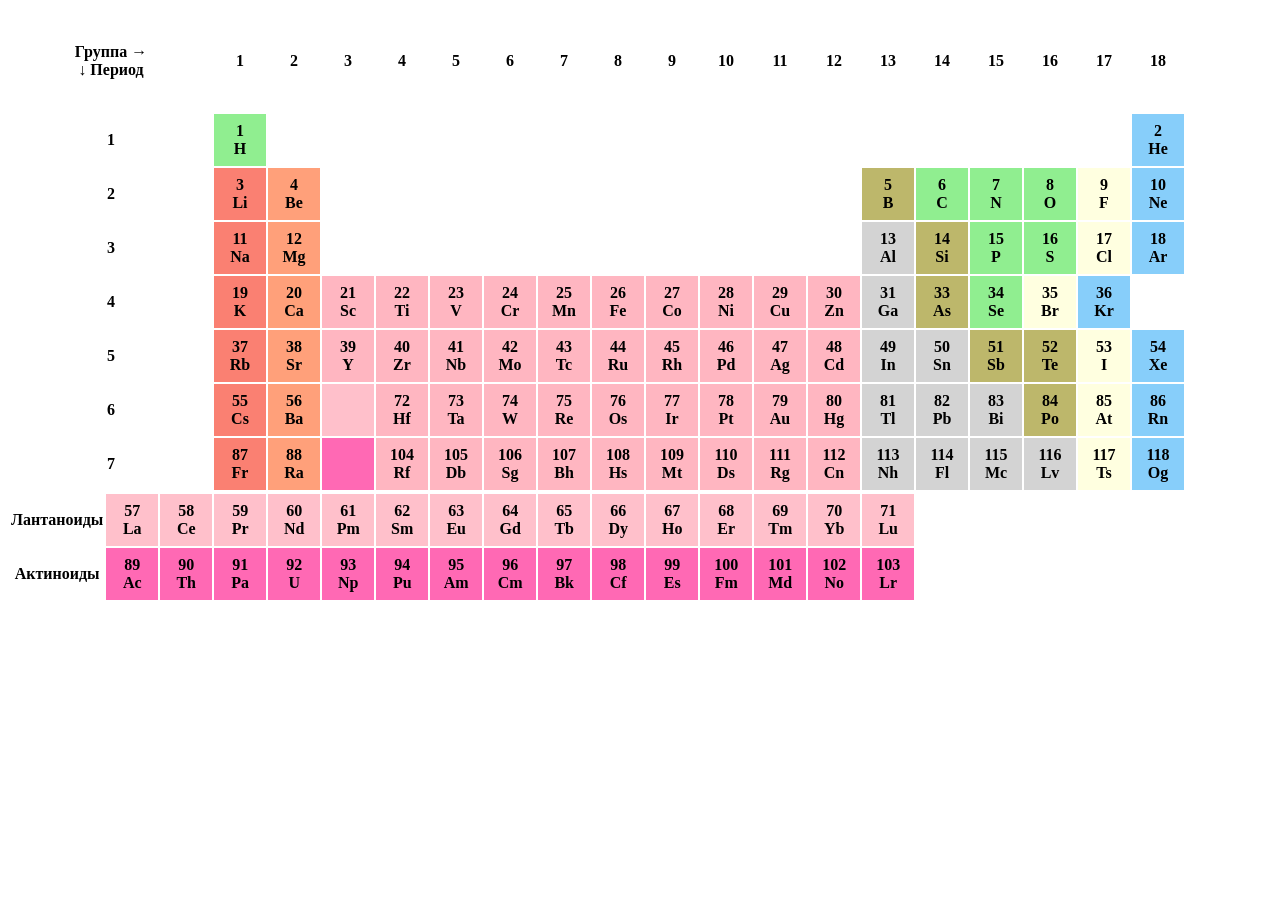
<file: tablmendeleev/tablmend.html>
﻿<!DOCTYPE html>

<html lang="en" xmlns="http://www.w3.org/1999/xhtml">
<head>
    <meta charset="utf-8" />
    <title></title>
</head>
<body>
    <table>
        <tr>
            <th style="width: 200px; height: 100px;">
                Группа →<br />
                ↓ Период
            </th>
            <th style="width: 50px; height: 50px;">1</th>
            <th style="width: 50px; height: 50px;">2</th>
            <th style="width: 50px; height: 50px;">3</th>
            <th style="width: 50px; height: 50px;">4</th>
            <th style="width: 50px; height: 50px;">5</th>
            <th style="width: 50px; height: 50px;">6</th>
            <th style="width: 50px; height: 50px;">7</th>
            <th style="width: 50px; height: 50px;">8</th>
            <th style="width: 50px; height: 50px;">9</th>
            <th style="width: 50px; height: 50px;">10</th>
            <th style="width: 50px; height: 50px;">11</th>
            <th style="width: 50px; height: 50px;">12</th>
            <th style="width: 50px; height: 50px;">13</th>
            <th style="width: 50px; height: 50px;">14</th>
            <th style="width: 50px; height: 50px;">15</th>
            <th style="width: 50px; height: 50px;">16</th>
            <th style="width: 50px; height: 50px;">17</th>
            <th style="width: 50px; height: 50px;">18</th>
        </tr>
        <tr>
            <th style="width: 50px; height: 50px;">
                1
            </th>
            <th style="background-color: lightgreen;">1<br />H</th>
            <th style="width: 50px; height: 50px;"> </th>
            <th style="width: 50px; height: 50px;"> </th>
            <th style="width: 50px; height: 50px;"> </th>
            <th style="width: 50px; height: 50px;"> </th>
            <th style="width: 50px; height: 50px;"> </th>
            <th style="width: 50px; height: 50px;"> </th>
            <th style="width: 50px; height: 50px;"> </th>
            <th style="width: 50px; height: 50px;"> </th>
            <th style="width: 50px; height: 50px;"> </th>
            <th style="width: 50px; height: 50px;"> </th>
            <th style="width: 50px; height: 50px;"> </th>
            <th style="width: 50px; height: 50px;"> </th>
            <th style="width: 50px; height: 50px;"> </th>
            <th style="width: 50px; height: 50px;"> </th>
            <th style="width: 50px; height: 50px;"> </th>
            <th style="width: 50px; height: 50px;"> </th>
            <th style="background-color: lightskyblue; width: 50px; height: 50px;">2<br />He</th>
        </tr>
        <tr>
            <th style="width: 50px; height: 50px;">
                2
            </th>
            <th style="background-color: salmon; width: 50px; height: 50px;">3<br/>Li</th>
            <th style="background-color: lightsalmon; width: 50px; height: 50px;">4<br/>Be</th>
            <th style="width: 50px; height: 50px;"> </th>
            <th style="width: 50px; height: 50px;"> </th>
            <th style="width: 50px; height: 50px;"> </th>
            <th style="width: 50px; height: 50px;"> </th>
            <th style="width: 50px; height: 50px;"> </th>
            <th style="width: 50px; height: 50px;"> </th>
            <th style="width: 50px; height: 50px;"> </th>
            <th style="width: 50px; height: 50px;"> </th>
            <th style="width: 50px; height: 50px;"> </th>
            <th style="width: 50px; height: 50px;"> </th>
            <th style="background-color: darkkhaki; width: 50px; height: 50px;">5<br />B</th>
            <th style="background-color: lightgreen; width: 50px; height: 50px;">6<br />C</th>
            <th style="background-color: lightgreen; width: 50px; height: 50px;">7<br />N</th>
            <th style="background-color: lightgreen; width: 50px; height: 50px;">8<br />O</th>
            <th style="background-color: lightyellow; width: 50px; height: 50px;">9<br />F</th>
            <th style="background-color: lightskyblue; width: 50px; height: 50px;">10<br />Ne</th>
        </tr>
        <tr>
            <th style="width: 50px; height: 50px;">
                3
            </th>
            <th style="background-color: salmon; width: 50px; height: 50px;">11<br />Na</th>
            <th style="background-color: lightsalmon; width: 50px; height: 50px;">12<br />Mg</th>
            <th style="width: 50px; height: 50px;"> </th>
            <th style="width: 50px; height: 50px;"> </th>
            <th style="width: 50px; height: 50px;"> </th>
            <th style="width: 50px; height: 50px;"> </th>
            <th style="width: 50px; height: 50px;"> </th>
            <th style="width: 50px; height: 50px;"> </th>
            <th style="width: 50px; height: 50px;"> </th>
            <th style="width: 50px; height: 50px;"> </th>
            <th style="width: 50px; height: 50px;"> </th>
            <th style="width: 50px; height: 50px;"> </th>
            <th style="background-color: lightgrey; width: 50px; height: 50px;">13<br />Al</th>
            <th style="background-color: darkkhaki; width: 50px; height: 50px;">14<br />Si</th>
            <th style="background-color: lightgreen; width: 50px; height: 50px;">15<br />P</th>
            <th style="background-color: lightgreen; width: 50px; height: 50px;">16<br />S</th>
            <th style="background-color: lightyellow; width: 50px; height: 50px;">17<br />Cl</th>
            <th style="background-color: lightskyblue; width: 50px; height: 50px;">18<br />Ar</th>
        </tr>
        <tr>
            <th style="width: 50px; height: 50px;">
                4
            </th>
            <th style="background-color: salmon; width: 50px; height: 50px;">19<br />K</th>
            <th style="background-color: lightsalmon; width: 50px; height: 50px;">20<br />Ca</th>
            <th style="background-color: lightpink; width: 50px; height: 50px;">21<br />Sc</th>
            <th style="background-color: lightpink; width: 50px; height: 50px;">22<br />Ti</th>
            <th style="background-color: lightpink; width: 50px; height: 50px;">23<br />V</th>
            <th style="background-color: lightpink; width: 50px; height: 50px;">24<br />Cr</th>
            <th style="background-color: lightpink; width: 50px; height: 50px;">25<br />Mn</th>
            <th style="background-color: lightpink; width: 50px; height: 50px;">26<br />Fe</th>
            <th style="background-color: lightpink; width: 50px; height: 50px;">27<br />Co</th>
            <th style="background-color: lightpink; width: 50px; height: 50px;">28<br />Ni</th>
            <th style="background-color: lightpink; width: 50px; height: 50px;">29<br />Cu</th>
            <th style="background-color: lightpink; width: 50px; height: 50px;">30<br />Zn</th>
            <th style="background-color: lightgrey; width: 50px; height: 50px;">31<br />Ga</th>
            <th style="background-color: darkkhaki; width: 50px; height: 50px;">33<br />As</th>
            <th style="background-color: lightgreen; width: 50px; height: 50px;">34<br />Se</th>
            <th style="background-color: lightyellow; width: 50px; height: 50px;">35<br />Br</th>
            <th style="background-color: lightskyblue; width: 50px; height: 50px;">36<br />Kr</th>
        </tr>
        <tr>
            <th style="width: 50px; height: 50px;">
                5
            </th>
            <th style="background-color: salmon; width: 50px; height: 50px;">37<br />Rb</th>
            <th style="background-color: lightsalmon; width: 50px; height: 50px;">38<br />Sr</th>
            <th style="background-color: lightpink; width: 50px; height: 50px;">39<br />Y</th>
            <th style="background-color: lightpink; width: 50px; height: 50px;">40<br />Zr</th>
            <th style="background-color: lightpink; width: 50px; height: 50px;">41<br />Nb</th>
            <th style="background-color: lightpink; width: 50px; height: 50px;">42<br />Mo</th>
            <th style="background-color: lightpink; width: 50px; height: 50px;">43<br />Tc</th>
            <th style="background-color: lightpink; width: 50px; height: 50px;">44<br />Ru</th>
            <th style="background-color: lightpink; width: 50px; height: 50px;">45<br />Rh</th>
            <th style="background-color: lightpink; width: 50px; height: 50px;">46<br />Pd</th>
            <th style="background-color: lightpink; width: 50px; height: 50px;">47<br />Ag</th>
            <th style="background-color: lightpink; width: 50px; height: 50px;">48<br />Cd</th>
            <th style="background-color: lightgrey; width: 50px; height: 50px;">49<br />In</th>
            <th style="background-color: lightgrey; width: 50px; height: 50px;">50<br />Sn</th>
            <th style="background-color: darkkhaki; width: 50px; height: 50px;">51<br />Sb</th>
            <th style="background-color: darkkhaki; width: 50px; height: 50px;">52<br />Te</th>
            <th style="background-color: lightyellow; width: 50px; height: 50px;">53<br />I</th>
            <th style="background-color: lightskyblue; width: 50px; height: 50px;">54<br />Xe</th>
        </tr>
        <tr>
            <th style="width: 50px; height: 50px;">
                6
            </th>
            <th style="background-color: salmon; width: 50px; height: 50px;">55<br />Cs</th>
            <th style="background-color: lightsalmon; width: 50px; height: 50px;">56<br />Ba</th>
            <th style="background-color: pink; width: 50px; height: 50px;"> </th>
            <th style="background-color: lightpink; width: 50px; height: 50px;">72<br />Hf</th>
            <th style="background-color: lightpink; width: 50px; height: 50px;">73<br />Ta</th>
            <th style="background-color: lightpink; width: 50px; height: 50px;">74<br />W</th>
            <th style="background-color: lightpink; width: 50px; height: 50px;">75<br />Re</th>
            <th style="background-color: lightpink"; width: 50px; height: 50px;">76<br />Os</th>
            <th style="background-color: lightpink; width: 50px; height: 50px;">77<br />Ir</th>
            <th style="background-color: lightpink; width: 50px; height: 50px;">78<br />Pt</th>
            <th style="background-color: lightpink; width: 50px; height: 50px;">79<br />Au</th>
            <th style="background-color: lightpink; width: 50px; height: 50px;">80<br />Hg</th>
            <th style="background-color: lightgrey; width: 50px; height: 50px;">81<br />Tl</th>
            <th style="background-color: lightgrey; width: 50px; height: 50px;">82<br />Pb</th>
            <th style="background-color: lightgrey; width: 50px; height: 50px;">83<br />Bi</th>
            <th style="background-color: darkkhaki; width: 50px; height: 50px;">84<br />Po</th>
            <th style="background-color: lightyellow; width: 50px; height: 50px;">85<br />At</th>
            <th style="background-color: lightskyblue; width: 50px; height: 50px;">86<br />Rn</th>
        </tr>
        <tr>
            <th style="width: 50px; height: 50px;">
                7
            </th>
            <th style="background-color: salmon; width: 50px; height: 50px;">87<br />Fr</th>
            <th style="background-color: lightsalmon; width: 50px; height: 50px;">88<br />Ra</th>
            <th style="background-color: hotpink; width: 50px; height: 50px;"> </th>
            <th style="background-color: lightpink; width: 50px; height: 50px;">104<br />Rf</th>
            <th style="background-color: lightpink; width: 50px; height: 50px;">105<br />Db</th>
            <th style="background-color: lightpink; width: 50px; height: 50px;">106<br />Sg</th>
            <th style="background-color: lightpink; width: 50px; height: 50px;">107<br />Bh</th>
            <th style="background-color: lightpink; width: 50px; height: 50px;">108<br />Hs</th>
            <th style="background-color: lightpink; width: 50px; height: 50px;">109<br />Mt</th>
            <th style="background-color: lightpink; width: 50px; height: 50px;">110<br />Ds</th>
            <th style="background-color: lightpink; width: 50px; height: 50px;">111<br />Rg</th>
            <th style="background-color: lightpink; width: 50px; height: 50px;">112<br />Cn</th>
            <th style="background-color: lightgrey; width: 50px; height: 50px;">113<br />Nh</th>
            <th style="background-color: lightgrey; width: 50px; height: 50px;">114<br />Fl</th>
            <th style="background-color: lightgrey; width: 50px; height: 50px;">115<br />Mc</th>
            <th style="background-color: lightgrey; width: 50px; height: 50px;">116<br />Lv</th>
            <th style="background-color: lightyellow; width: 50px; height: 50px;">117<br />Ts</th>
            <th style="background-color: lightskyblue; width: 50px; height: 50px;">118<br />Og</th>
        </tr>
    </table>
    <table>
        <tr>
            <th style="width: 50px; height: 50px;">
                Лантаноиды
            </th>
            <th style="background-color: pink; width: 50px; height: 50px;">57<br />La</th>
            <th style="background-color: pink; width: 50px; height: 50px;">58<br />Ce</th>
            <th style="background-color: pink; width: 50px; height: 50px;">59<br />Pr</th>
            <th style="background-color: pink; width: 50px; height: 50px;">60<br />Nd</th>
            <th style="background-color: pink; width: 50px; height: 50px;">61<br />Pm</th>
            <th style="background-color: pink; width: 50px; height: 50px;">62<br />Sm</th>
            <th style="background-color: pink; width: 50px; height: 50px;">63<br />Eu</th>
            <th style="background-color: pink; width: 50px; height: 50px;">64<br />Gd</th>
            <th style="background-color: pink; width: 50px; height: 50px;">65<br />Tb</th>
            <th style="background-color: pink; width: 50px; height: 50px;">66<br />Dy</th>
            <th style="background-color: pink; width: 50px; height: 50px;">67<br />Ho</th>
            <th style="background-color: pink; width: 50px; height: 50px;">68<br />Er</th>
            <th style="background-color: pink; width: 50px; height: 50px;">69<br />Tm</th>
            <th style="background-color: pink; width: 50px; height: 50px;">70<br />Yb</th>
            <th style="background-color: pink; width: 50px; height: 50px;">71<br />Lu</th>
        </tr>
        <tr>
            <th style="width: 50px; height: 50px;">
                Актиноиды
            </th>
            <th style="background-color: hotpink; width: 50px; height: 50px;">89<br />Ac</th>
            <th style="background-color: hotpink; width: 50px; height: 50px;">90<br />Th</th>
            <th style="background-color: hotpink; width: 50px; height: 50px;">91<br />Pa</th>
            <th style="background-color: hotpink; width: 50px; height: 50px;">92<br />U</th>
            <th style="background-color: hotpink; width: 50px; height: 50px;">93<br />Np</th>
            <th style="background-color: hotpink; width: 50px; height: 50px;">94<br />Pu</th>
            <th style="background-color: hotpink; width: 50px; height: 50px;">95<br />Am</th>
            <th style="background-color: hotpink; width: 50px; height: 50px;">96<br />Cm</th>
            <th style="background-color: hotpink; width: 50px; height: 50px;">97<br />Bk</th>
            <th style="background-color: hotpink; width: 50px; height: 50px;">98<br />Cf</th>
            <th style="background-color: hotpink; width: 50px; height: 50px;">99<br />Es</th>
            <th style="background-color: hotpink; width: 50px; height: 50px;">100<br />Fm</th>
            <th style="background-color: hotpink; width: 50px; height: 50px;">101<br />Md</th>
            <th style="background-color: hotpink; width: 50px; height: 50px;">102<br />No</th>
            <th style="background-color: hotpink; width: 50px; height: 50px;">103<br />Lr</th>
        </tr>
    </table>
</body>
</html>
</file>
<file: style.css>
﻿﻿@import url('https://fonts.googleapis.com/css2?family=Roboto+Condensed:ital,wght@0,100..900;1,100..900&family=Roboto:ital,wght@0,100..900;1,100..900&display=swap');
body {
    font-family: Roboto Condensed;
    font-size: 48px;
    padding: 0 32px;
    background-image: linear-gradient(to bottom right, lightskyblue, pink);
    background-attachment: fixed;
}
ul {
    list-style: none;
}
details {
    /*border:solid 1px;
	margin:5px;
	border-radius:8px;
	padding:16px;*/
    font-weight: 500;
    /*border:solid 1px;*/
    border-radius: 8px;
    margin: 5px;
    padding: 16px;
    box-shadow: inset 0 0 16px 0 gray,inset 0 0 16px 0 gray;
}
summary {
    font-size: 48px;
}
</file>
<file: HTML/style.css>
﻿﻿@import url('https://fonts.googleapis.com/css2?family=Roboto+Condensed:ital,wght@0,100..900;1,100..900&family=Roboto:ital,wght@0,100..900;1,100..900&display=swap');
body {
    font-family: Roboto Condensed;
    font-size: 48px;
    padding: 0 32px;
    background-image: linear-gradient(to bottom right, lightskyblue, pink);
    background-attachment: fixed;
}
ul {
    list-style: none;
}
details {
    /*border:solid 1px;
	margin:5px;
	border-radius:8px;
	padding:16px;*/
    font-weight: 500;
    /*border:solid 1px;*/
    border-radius: 8px;
    margin: 5px;
    padding: 16px;
    box-shadow: inset 0 0 16px 0 gray,inset 0 0 16px 0 gray;
}
summary {
    font-size: 48px;
}
</file>
<file: 02-Positioning/positioning.css>
﻿﻿body {
    font-size: 22px;
}
h1 {
    position: sticky;
    top: 20px;
    background-color: gray;
}
.logo {
    position: fixed;
    left: 300px;
    top: 50px;
    z-index: -1;
    filter: blur(55px);
}
</file>
<file: 03-Calc/calc.css>
﻿﻿body {
    background-image: url("bliss.jpg");
    background-size: cover;
    background-position: center center;
    background-repeat: no-repeat;
    background-attachment: fixed;
    font-family: Tahoma;
}
.main-window {
    width: 300px;
    height: 320px;
}
.title-bar {
    width: 100%;
    height: 38px;
    color: white;
    text-shadow: 1px 1px 2px black;
    background-image: linear-gradient( rgb(14, 77, 190), rgb(42, 138, 251), rgb(0, 86,228), rgb(0, 86,228), rgb(0, 86,228), rgb(0, 86,228),
    rgb(4, 85, 253), rgb(4, 85, 253), rgb(4, 85, 253), rgb(13, 48, 141) );
    box-shadow: inset 0px 0px 4px 1px rgb(22, 72, 183);
    border-top-left-radius: 8px;
    border-top-right-radius: 8px;
    display: flex;
    justify-content: space-between;
    align-items: center;
}
.title-bar-left-side {
    display: flex;
    align-items: center;
}
.title-bar-left-side, .title-bar-right-side {
    margin: 0px 8px;
    display: flex;
    align-items: center;
}
.app-icon {
    width: 24px;
    height: 24px;
}
.control-button {
    width: 28px;
    height: 28px;
    font-weight: 800;
    font-size: 15px;
    margin: 0px 1px;
    padding: 0px 1px 8px 1px;
    position: relative;
    border: solid 1px white;
    border-radius: 4px;
    color: white;
    background-color: rgb(45, 109, 249);
    box-shadow: inset -1px -2px 4px 0px #000088, inset 4px 2px 4px 0px #7788FF;
}
    .control-button:hover {
        background-image: linear-gradient( to bottom right, rgb(149, 149, 249), rgb(45, 109, 249), rgb(149, 149, 249) );
    }
    .control-button:active {
        background-image: none;
        background-color: rgb(85, 85, 192);
        box-shadow: inset 4px 2px 4px 0px #000088, inset -4px -2px 4px 0px #7788FF;
    }
.control-button-signature {
    font-size: 20px;
    font-family: 'Courier New';
    margin: -4px 0px 0px 0px;
}
.close-button-signature {
    font-size: 20px;
    font-family: 'Courier New';
    margin: -1px 0px 0px 0px;
}
.close-button {
    background-color: rgb(221, 85, 26);
    box-shadow: inset -1px -1px 4px 0px #880000, inset 4px 2px 4px 0px #FF8888;
}
    .close-button:hover {
        background-image: linear-gradient( to bottom right, rgb(249, 149, 149), rgb(249, 85, 26), rgb(249, 128, 85) );
    }
    .close-button:active {
        box-shadow: inset 4px 2px 4px 0px #880000, inset -2px -1px 4px 0px #FF8888;
        background-image: linear-gradient( to bottom right, rgb(224, 49, 49), rgb(224, 85, 26), rgb(224, 64, 85) );
    }
.control-button[disabled], .control-button[disabled]:hover, .control-button[disabled]:active {
    color: #CCCCCC;
    border-color: #CCCCCC;
    background-image: none;
    background-color: rgb(45, 109, 249);
    box-shadow: inset -1px -2px 4px 0px #000088, inset 4px 2px 4px 0px #7788FF;
}
.client-rect {
    width: 100%;
    height: 262px;
    background-color: blue;
    box-shadow: inset 1px -1px 1px 0px darkblue, inset -1px -1px 2px 0px darkblue;
    display: flex;
    justify-content: center;
    align-items: flex-start;
}
.work-area {
    width: 98%;
    height: 258px;
    background-color: rgb(235, 233, 216);
    box-shadow: -1px 1px 2px 0px darkblue;
}
.menu-bar {
    border-bottom: solid 1px white;
}
.menu-button {
    background-color: transparent;
    border: none;
}
    .menu-button:hover {
        background-color: #5555DD;
        color: white;
    }
    .menu-button, .menu-button:hover {
        height: 24px;
    }
.display-container {
    display: flex;
    justify-content: center;
}
.display {
    width: 90%;
    border-radius: 0;
    border-style: none;
    border: solid 1px gray;
    margin: 2px;
}
input:focus-visible {
    outline: none;
}
.calc-buttons {
    margin: 8px auto;
    width: 90%;
    height: 70%;
    display: grid;
    grid-template-rows: repeat(5, auto);
    grid-template-columns: repeat(6, auto);
    grid-gap: 5px;
    justify-items: center;
}
.square {
    border: inset 1px;
    width: 30px;
    height: 30px;
}
.calc-buttons button {
    width: 40px;
    height: 32px;
    color: darkblue;
}
.clear-buttons {
    grid-row: 1;
    grid-column-start: 2;
    grid-column-end: 7;
}
    .clear-buttons > button {
        width: 70px;
        height: 32px;
    }
.menu-bar button, .calc-buttons button {
    font-size: 11px;
}
.calc-buttons > .memory-button, .calc-buttons > .operation-button, .clear-buttons > button {
    color: red;
}
.calc-buttons button {
    box-shadow: inset 0px -2px 5px 0px #DDDDDD;
    border: solid 1px darkblue;
    border-radius: 5px;
}
    .calc-buttons button:hover {
        box-shadow: inset 0px -1px 5px 0px orange;
    }
    .calc-buttons button:active {
        background-color: lightgray;
        box-shadow: inset 0px -1px 5px 0px #EEEEEE;
    }
</file>
